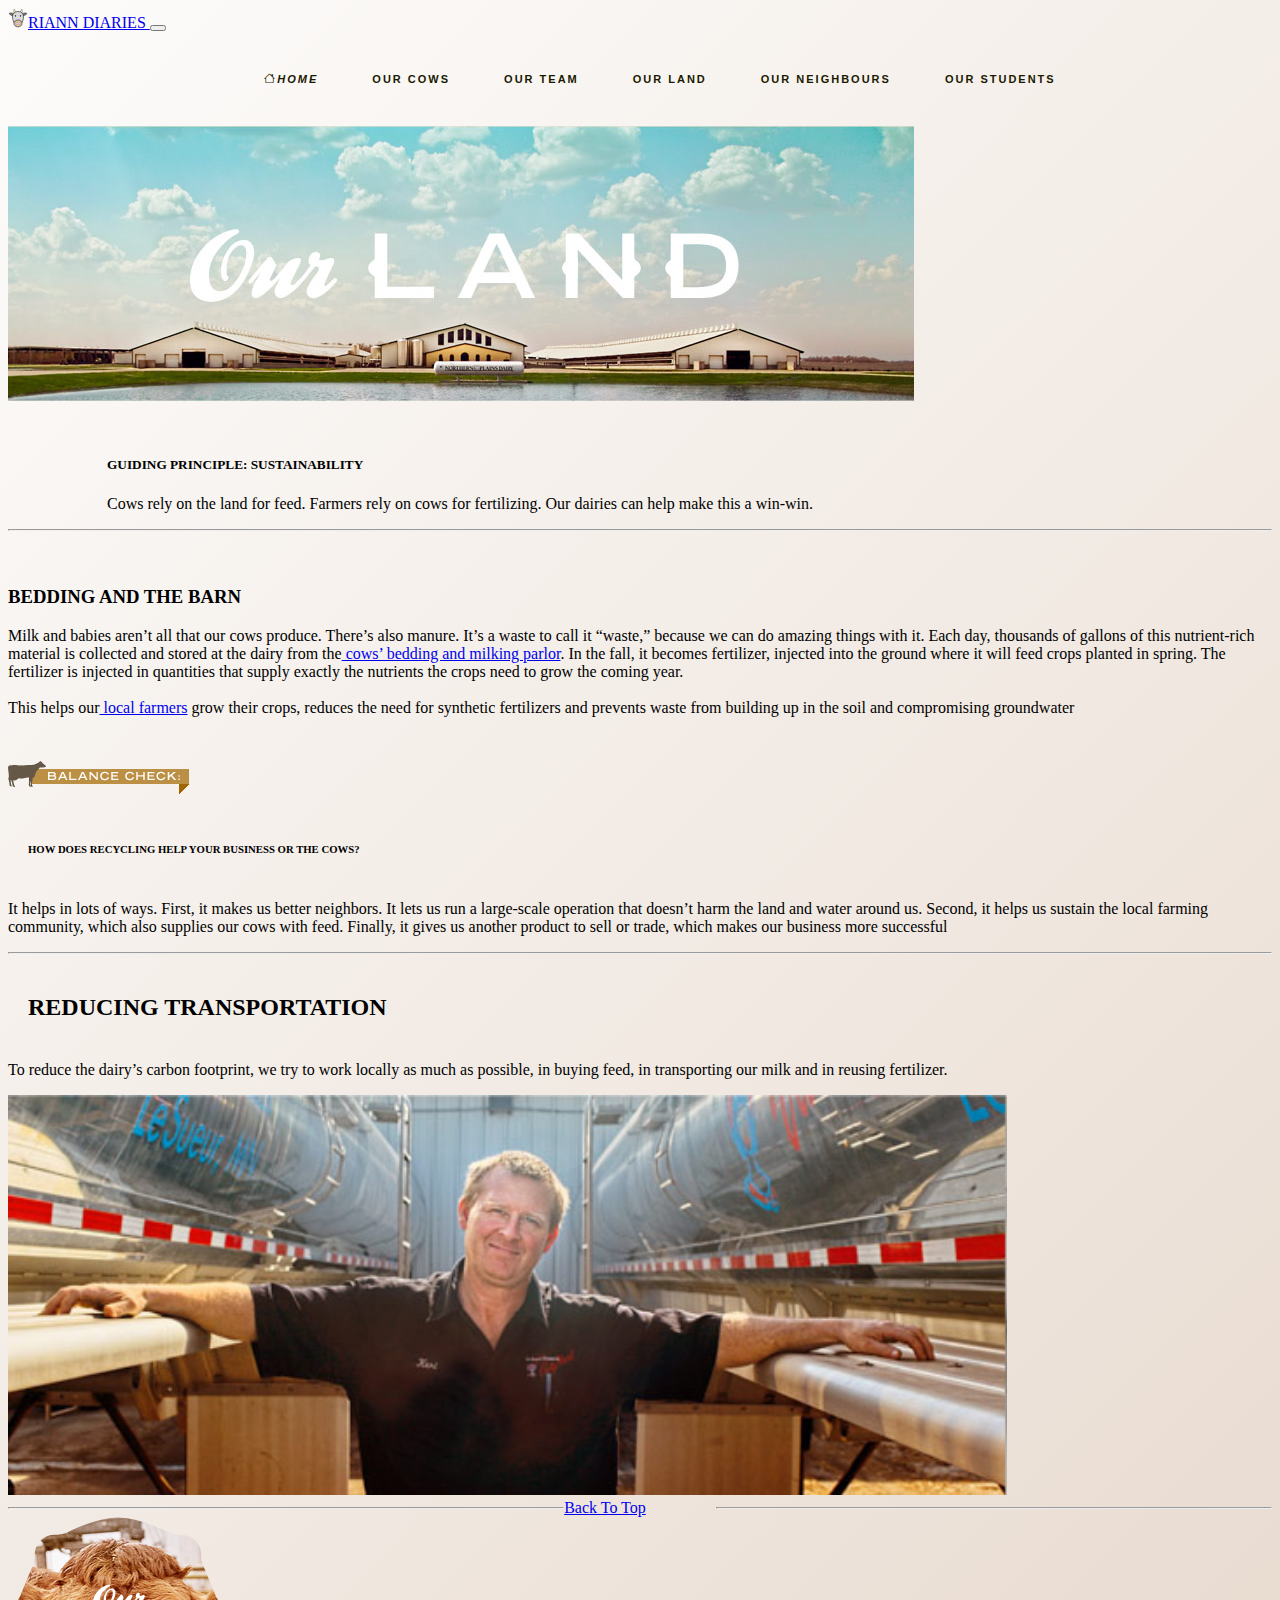
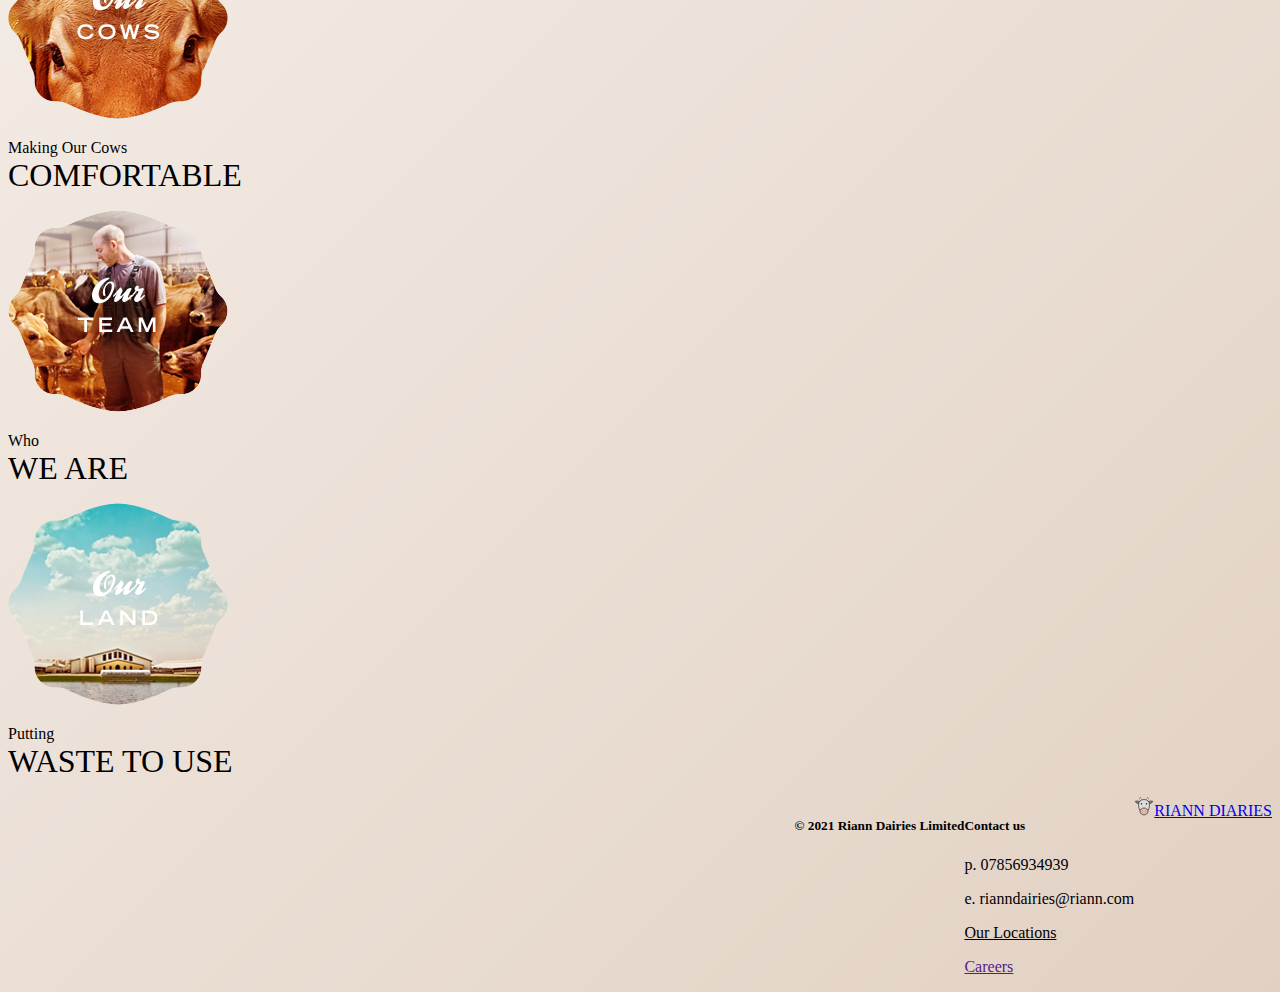
<file: ouland.html>
<!DOCTYPE html>
<html>
<html lang="en">
<head>
	<meta charset="utf-8">
	<meta http-equiv="X-UA-Compatible" content="IE=edge" >
	<meta name="viewport" content="width=device-width", intial-scale="1.0">
	<link href="https://cdn.jsdelivr.net/npm/bootstrap@5.0.2/dist/css/bootstrap.min.css" rel="stylesheet" integrity="sha384-EVSTQN3/azprG1Anm3QDgpJLIm9Nao0Yz1ztcQTwFspd3yD65VohhpuuCOmLASjC" crossorigin="anonymous">
	 <link rel="stylesheet" href="https://cdn.jsdelivr.net/npm/bootstrap-icons@1.3.0/font/bootstrap-icons.css">
    <link rel="stylesheet" type="text/css" href="style.css">
	<title>OURLAND-RIANN DAIRIES</title>
    <style type="text/css">
    #land img{
        border-width: 10px;
        box-shadow: black;
        border-bottom: thick;
    }
    #foot{
        background-color:   #4d4d4d;
    }
    #team11 p:hover{
     background-color: green;
    }
    </style>
</head>
<body>
	<!--navbar-->
     <!-- Welcome to navgavition tab-->
    <!--navbar-->
     <nav class="navbar navbar-expand-lg bg- navbar-dark py-3" id="nav11">
        <div class="container">
            <a href="index.html" class="navbar-brand px-2 text-dark"><img src="img/brand.png" alt="brand" srcset="" class="img-fluid ">RIANN DIARIES </a>
            <button class="navbar-toggler" type="button" data-bs-toggle="collapse" data-bs-target="#navbar">
                <span class="navbar-toggler-icon"></span>
            </button>
            <div class="collapse navbar-collapse" id="navbar">
                <ul class="navbar-nav ms-auto">
                    <li class="nav-item">
                        <a href="#home" class="nav-link"><i class="bi bi-house">Home</i></a>
                    </li>
                    <li class="nav-item">
                        <a href="ouranimals.html" class="nav-link" style="">OUR COWS</a>
                    </li>
                    <li class="nav-item">
                        <a href="ourteam.html" class="nav-link">OUR TEAM</a>
                    </li>
                    <li class="nav-item">
                        <a href="ourland.html" class="nav-link">OUR LAND</a>
                    </li>
                    <li class="nav-item">
                        <a href="ourneighbors.html" class="nav-link">OUR NEIGHBOURS</a>
                    </li>
                    <li class="nav-item">
                        <a href="ourstudents.html" class="nav-link">OUR STUDENTS</a>
                    </li>
   
   
   
                </ul>
            </div>
        </div>
    </nav>
    <body>
<!-- section image land-->
    <section class="container p-5 align-items-center">
        <div class="container p-5">
        <img src="img/ourlandmain.jpg" class="img-fluid " id="land" style="border-color: white;">
        <div class="text-center p-1000 justify-content-between " style="margin-left: 99px; padding-top: 30px;">
            <h5 class="text-success text-start  p-20">GUIDING PRINCIPLE: SUSTAINABILITY</h5>
            <p class="text-start " style="">Cows rely on the land for feed. Farmers rely on cows for fertilizing. Our dairies can help make this a win-win.</p>
        </div>
    </div>
    </section>
    <div class="container pt-0"><hr></div>
    <!--section beeding barn-->
     <section class="align-items-center justify-content-between">
            <div class="container">
                <div class="row">
                    <div class="col-sm-8" style="padding-top:28px;">
                        <h3 class="text-success py-20">BEDDING AND THE BARN</h3>
                        <p class="text-start">Milk and babies aren’t all that our cows produce. There’s also manure. It’s a waste to call it “waste,” because we can do amazing things with it. Each day, thousands of gallons of this nutrient-rich material is collected and stored at the dairy from the<a href="#" class="text-warning"> cows’ bedding and milking parlor</a>. In the fall, it becomes fertilizer, injected into the ground where it will feed crops planted in spring. The fertilizer is injected in quantities that supply exactly the nutrients the crops need to grow the coming year.<br><br>This helps our<a href="#" class="text-warning"> local farmers</a> grow their crops, reduces the need for synthetic fertilizers and prevents waste from building up in the soil and compromising groundwater</p>
                    </div>
                    <div class="col-sm-4 " style="padding-top:28px;">
                      
                        <div class="pb-0.9 pt-0.4 justify-space-between"><img src="img/checkbalance.png"></div>
                        <h6 class=" text-warning" style="border-spacing: 3rem; padding:20px;">HOW DOES RECYCLING HELP YOUR BUSINESS OR THE COWS?</h6>
                        <p class="text-start">It helps in lots of ways. First, it makes us better neighbors. It lets us run a large-scale operation that doesn’t harm the land and water around us. Second, it helps us sustain the local farming community, which also supplies our cows with feed. Finally, it gives us another product to sell or trade, which makes our business more successful</p>
                    </div>
                </div>
            </div>
        </section>
        <div class="container pt-0"><hr></div>
    <!--transportion-->
     <section class="align-items-center justify-content-between p-7">
            <div class="container">
                <div class="row">
                    <div class="col-md-4">
                         
                        <h2 class="text-start text-success" style="border-spacing: 3rem; padding:20px;">REDUCING TRANSPORTATION</h2>
                        <p class="text-start">To reduce the dairy’s carbon footprint, we try to work locally as much as possible, in buying feed, in transporting our milk and in reusing fertilizer.
                        </p>
                    </div>
                    <div class="col-md-8">
                      
                        
                      <img src="img/transportation.jpg" class="img-fluid" style="height:400px">
                    </div>
                </div>
            </div>
        </section>
         <div class="container " style="float:left; width: 44%;"><hr/></div>
<div class="container" style="float:right; width: 44%;"><hr/></div>
<a href="#" class="text-dark" id="home">Back To Top</a>
<!--section cards-->
<section id="team11">
    <div class="container p-5 images1" id="team">
        <div class="row">
            <div class="col-sm-4">
                <div class="" style="width: 18rem;">
  <img src="img/ourcows.png" class="card-img-top" alt="Our Cows">
  <div class="">
     <p class="card-text text-warning text-center" style="font-size:1rem;" id="team11">Making Our Cows<br><span style="font-size: 2rem;">COMFORTABLE</span></p>
    
  </div>
</div>
            </div>
              <div class="col-sm-4">
                <div class="" style="width: 18rem; opacity: 0.5rem;">
  <img src="img/OurTeam.png" class="card-img-top" alt="...">
  <div class="">
    <p class="card-text text-warning text-center" style="font-size:1rem;">Who <br><span style="font-size: 2rem;">WE ARE</span></p>
  </div>
</div>
            </div>
              <div class="col-sm-4">
                <div class="" style="width: 18rem;">
  <img src="img/ourland.png" class="card-img-top" alt="...">
  <div class="">
     <p class="card-text text-warning text-center" style="font-size:1rem;">Putting<br><span style="font-size: 2rem;">WASTE TO USE</span></p>
  </div>
</div>  </div>
        </div>

    </div>
</section>
<!--footer-->
<footer class=" text-lead p-5 " id="foot">
    <div class="row">
        <div class="col-sm-2 text-light " style="float: right;">
             <a href="#" class="footer-brand px-2 text-light"><img src="img/brand.png" alt="brand" srcset="" class="img-fluid">RIANN DIARIES </a>  
        </div>
        <div class="col-sm-4 text-light " style="float: right;">
            <h5>Contact us</h5><p>p. 07856934939</p>
            <p>e. rianndairies@riann.com</p>
            <p><u class="text-warning">Our Locations</u></p>
            <p><a href="" class="text-warning">Careers</a></p>
        </div>
        <div class="col-sm-6 text-light" style="float:right;">
            <h5 style="float:right;">&copy 2021 Riann Dairies Limited</h5>
        </div>
    </div>
</footer>


        <script src="https://cdn.jsdelivr.net/npm/bootstrap@5.0.2/dist/js/bootstrap.bundle.min.js" integrity="sha384-MrcW6ZMFYlzcLA8Nl+NtUVF0sA7MsXsP1UyJoMp4YLEuNSfAP+JcXn/tWtIaxVXM" crossorigin="anonymous"></script>
    </body>
    </head
</file>
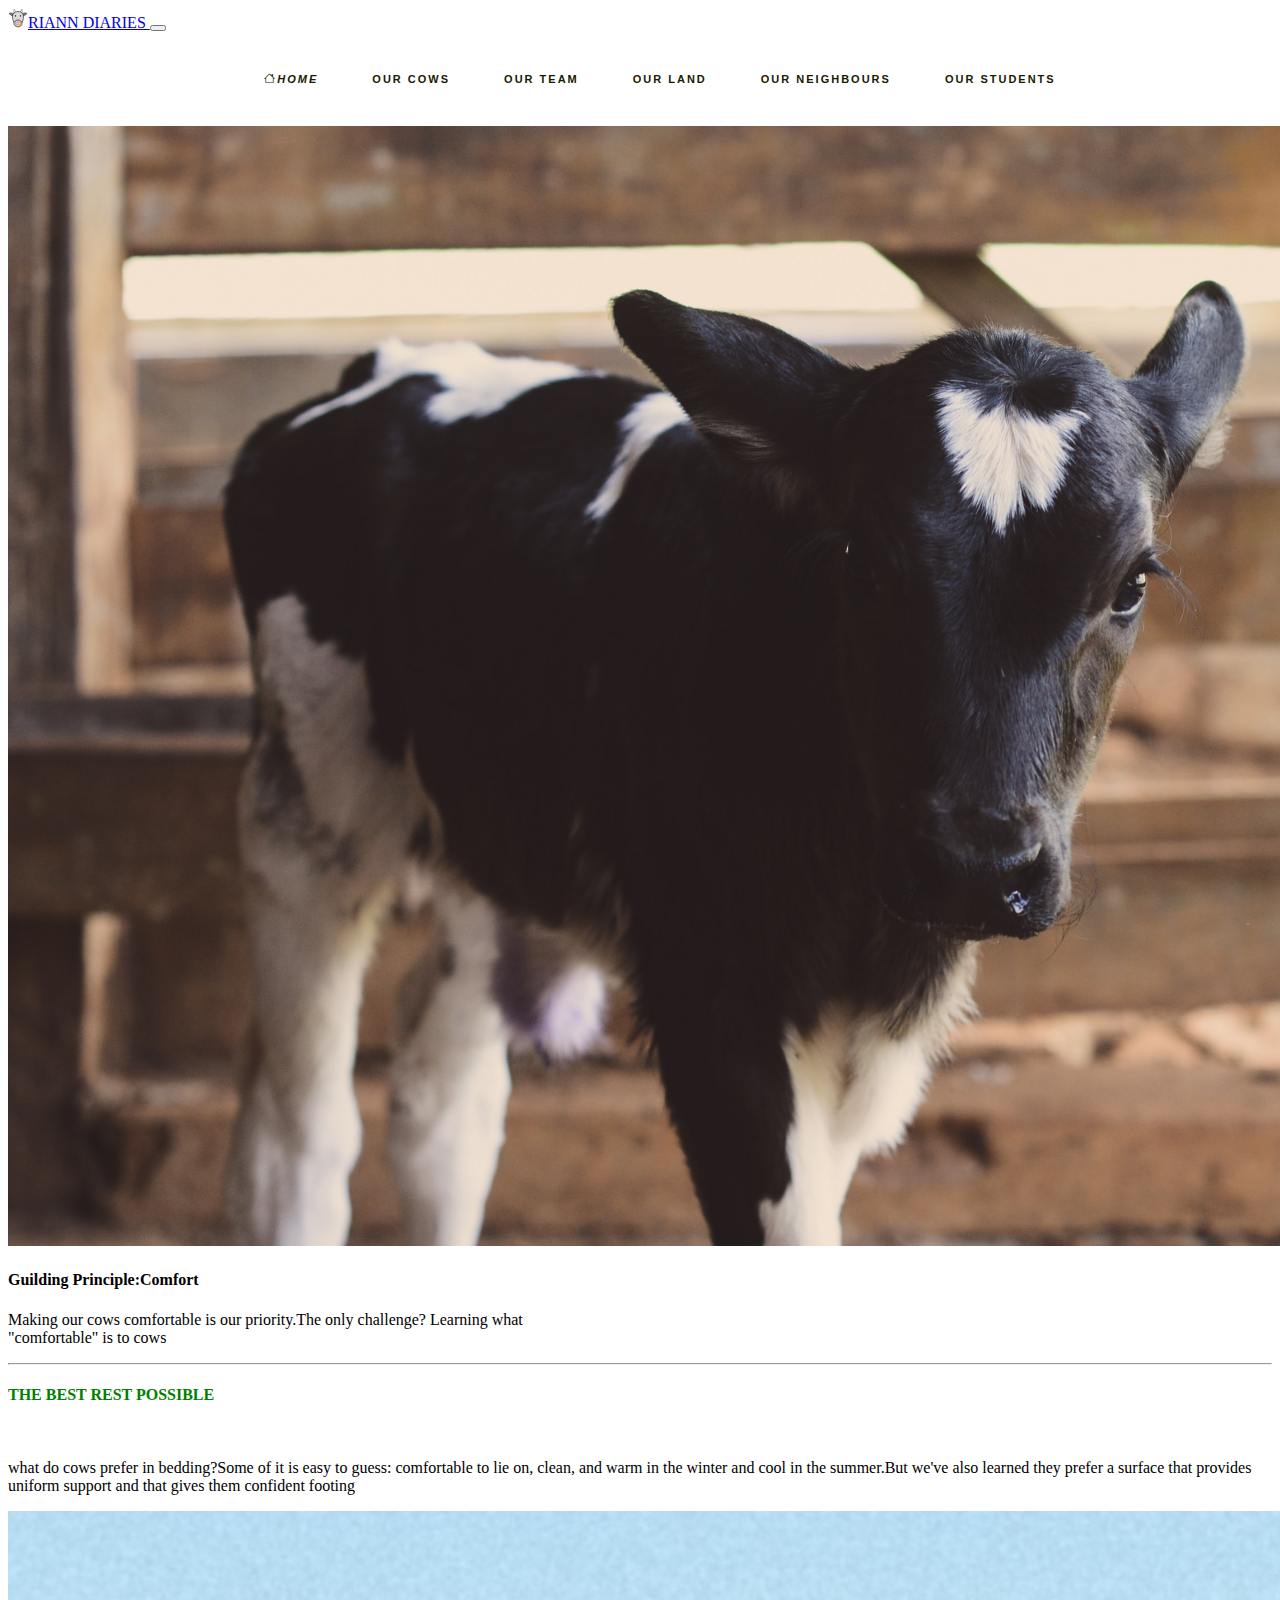
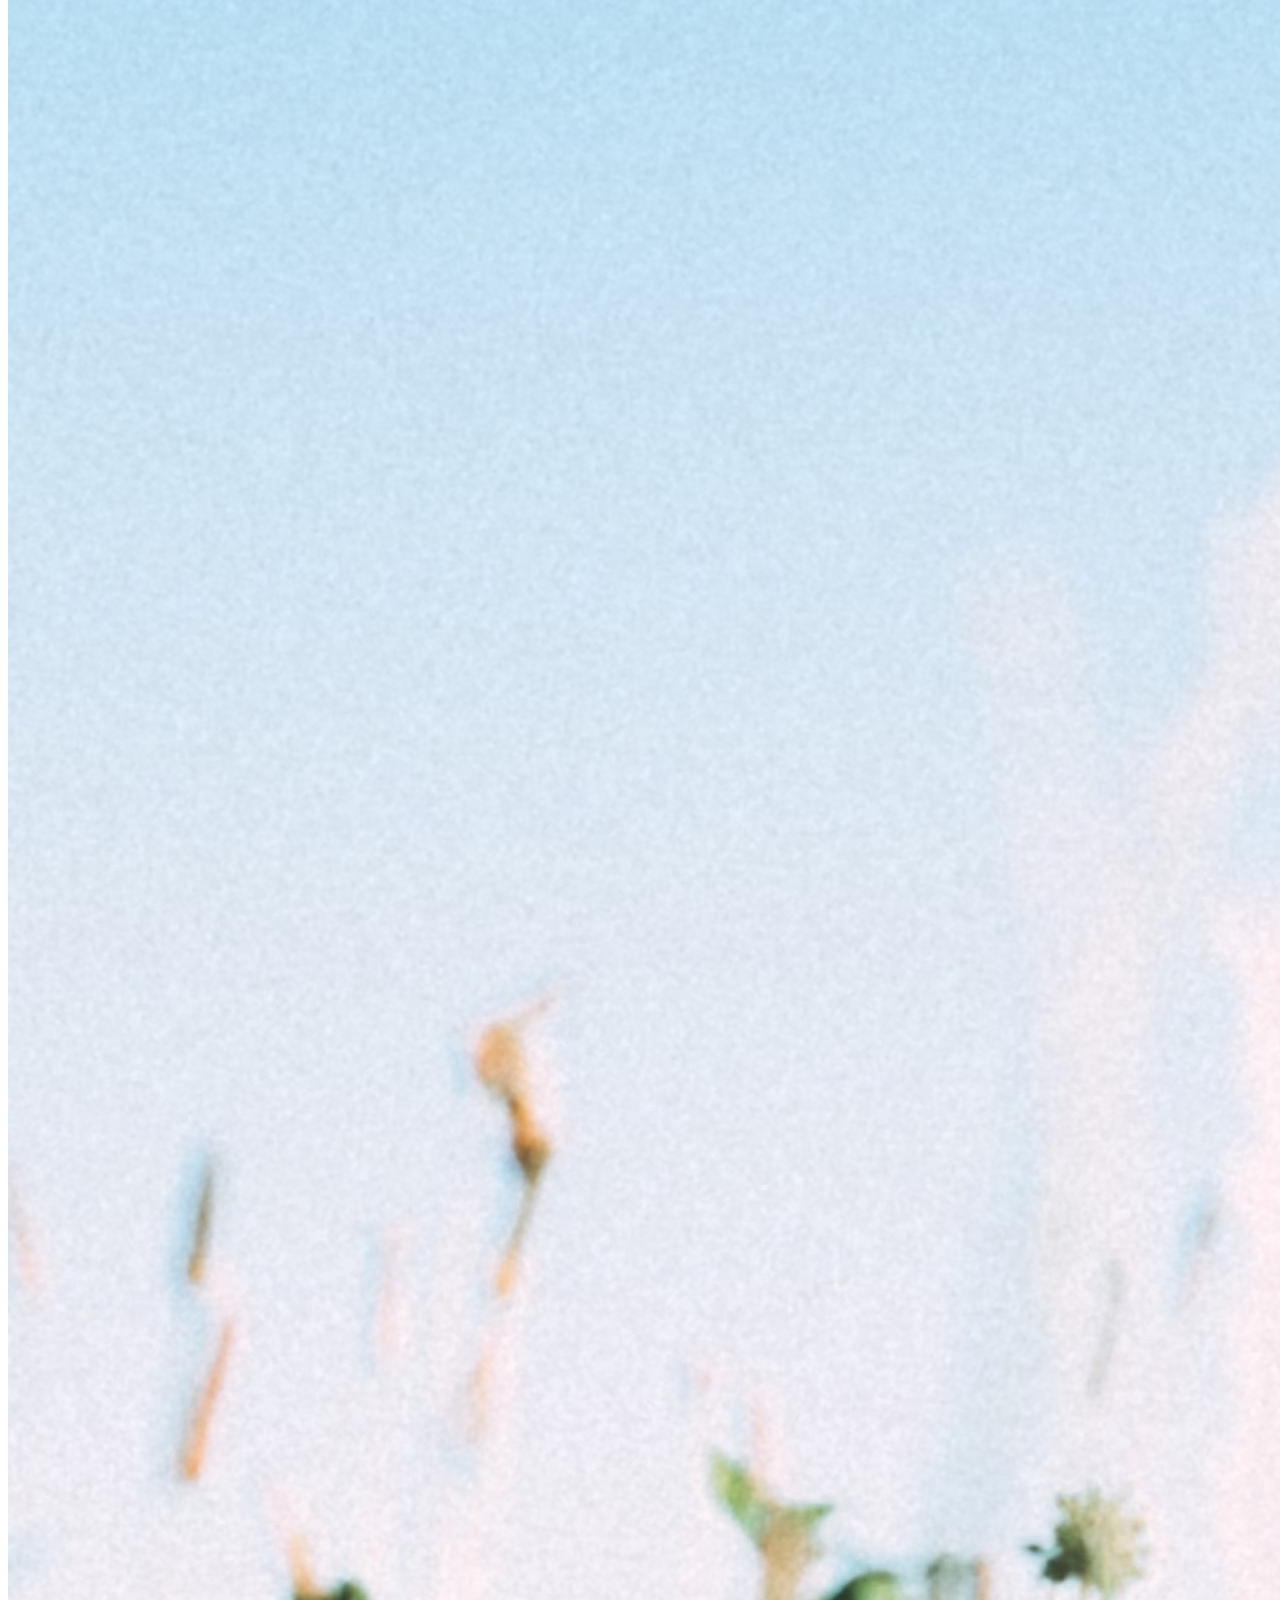
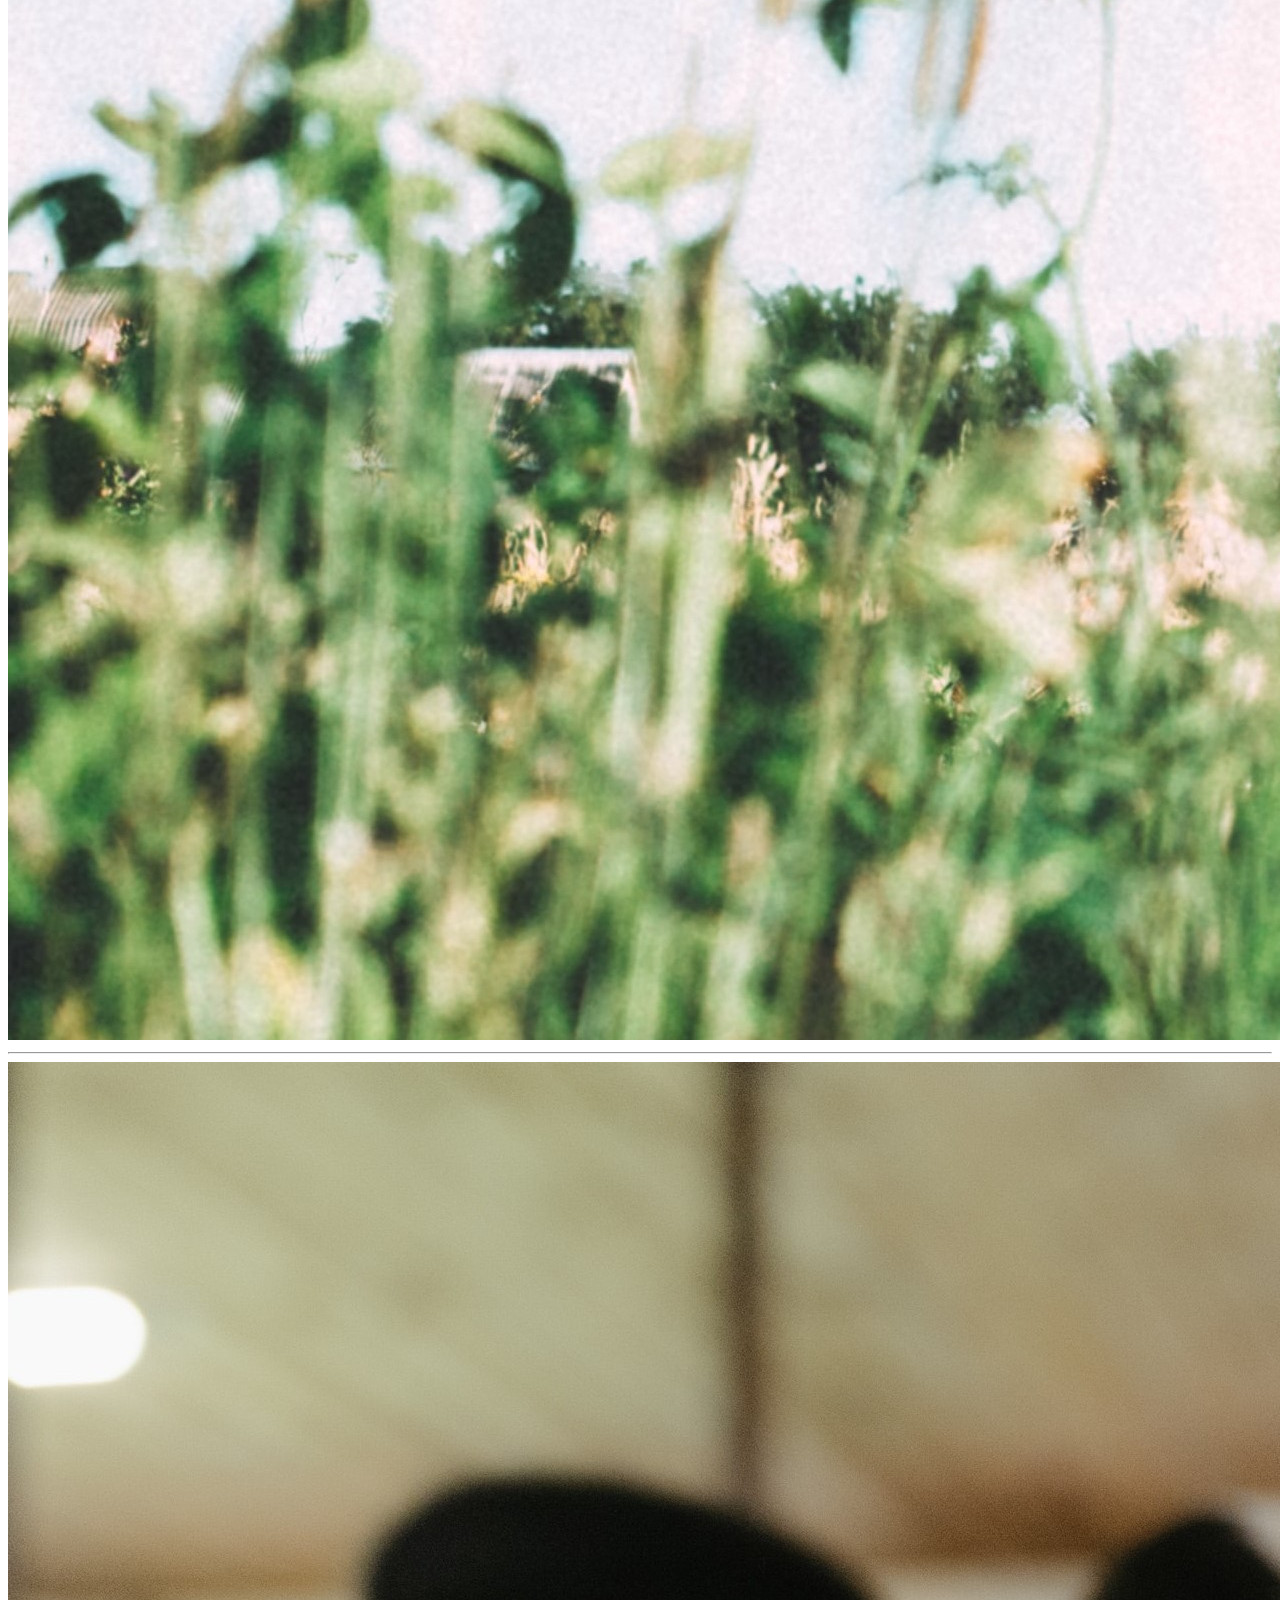
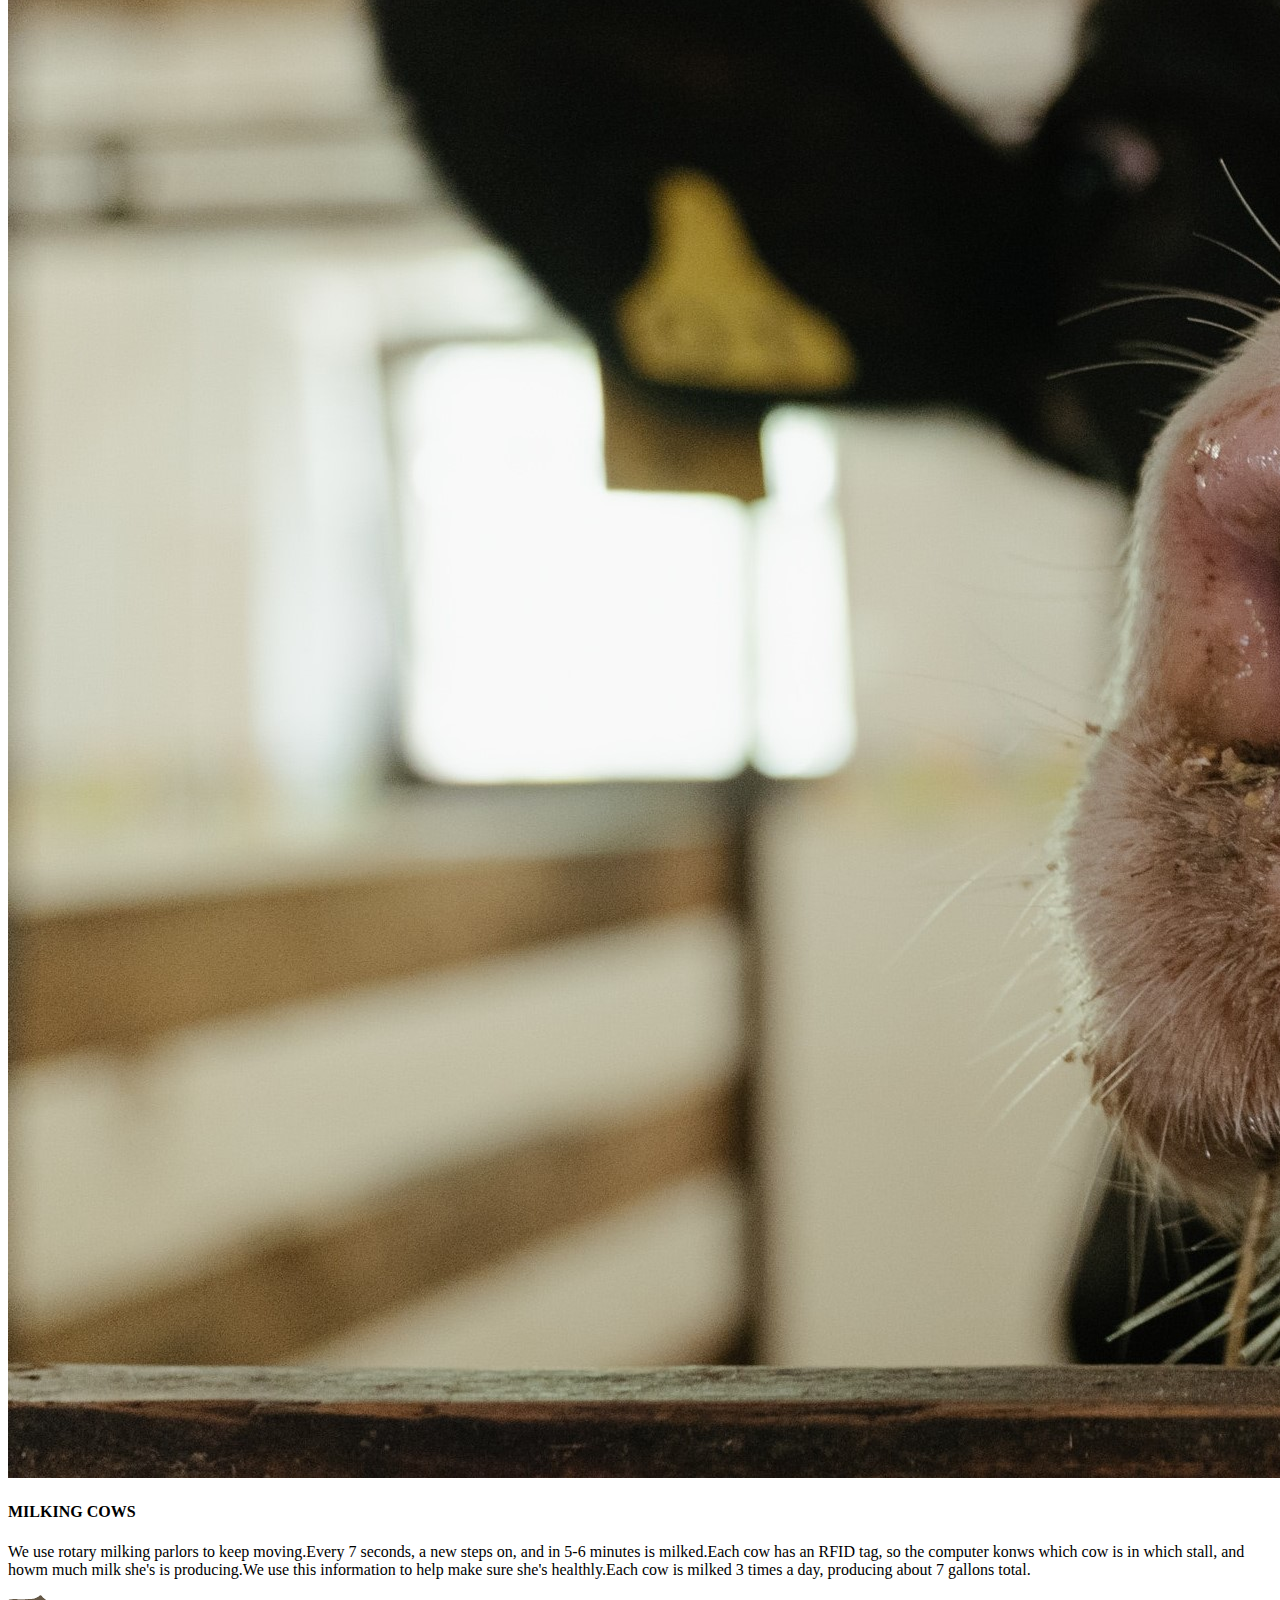
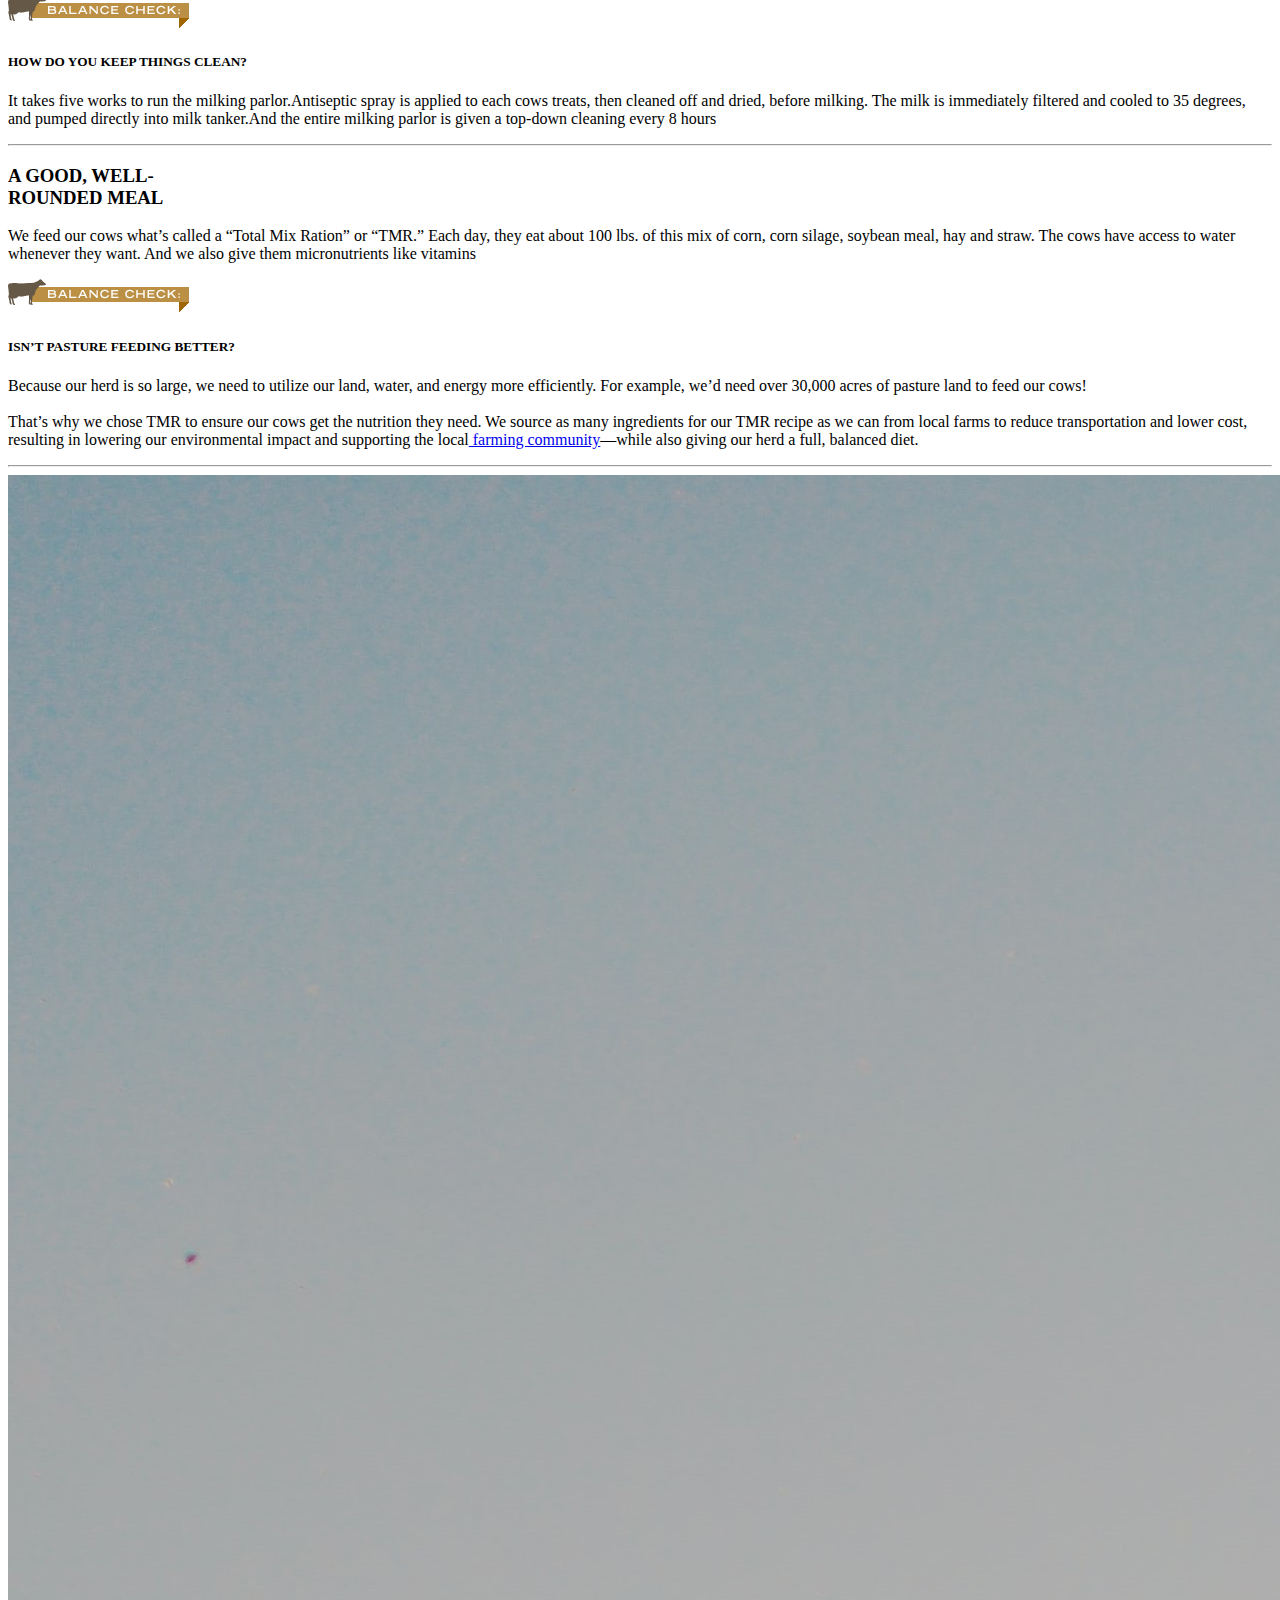
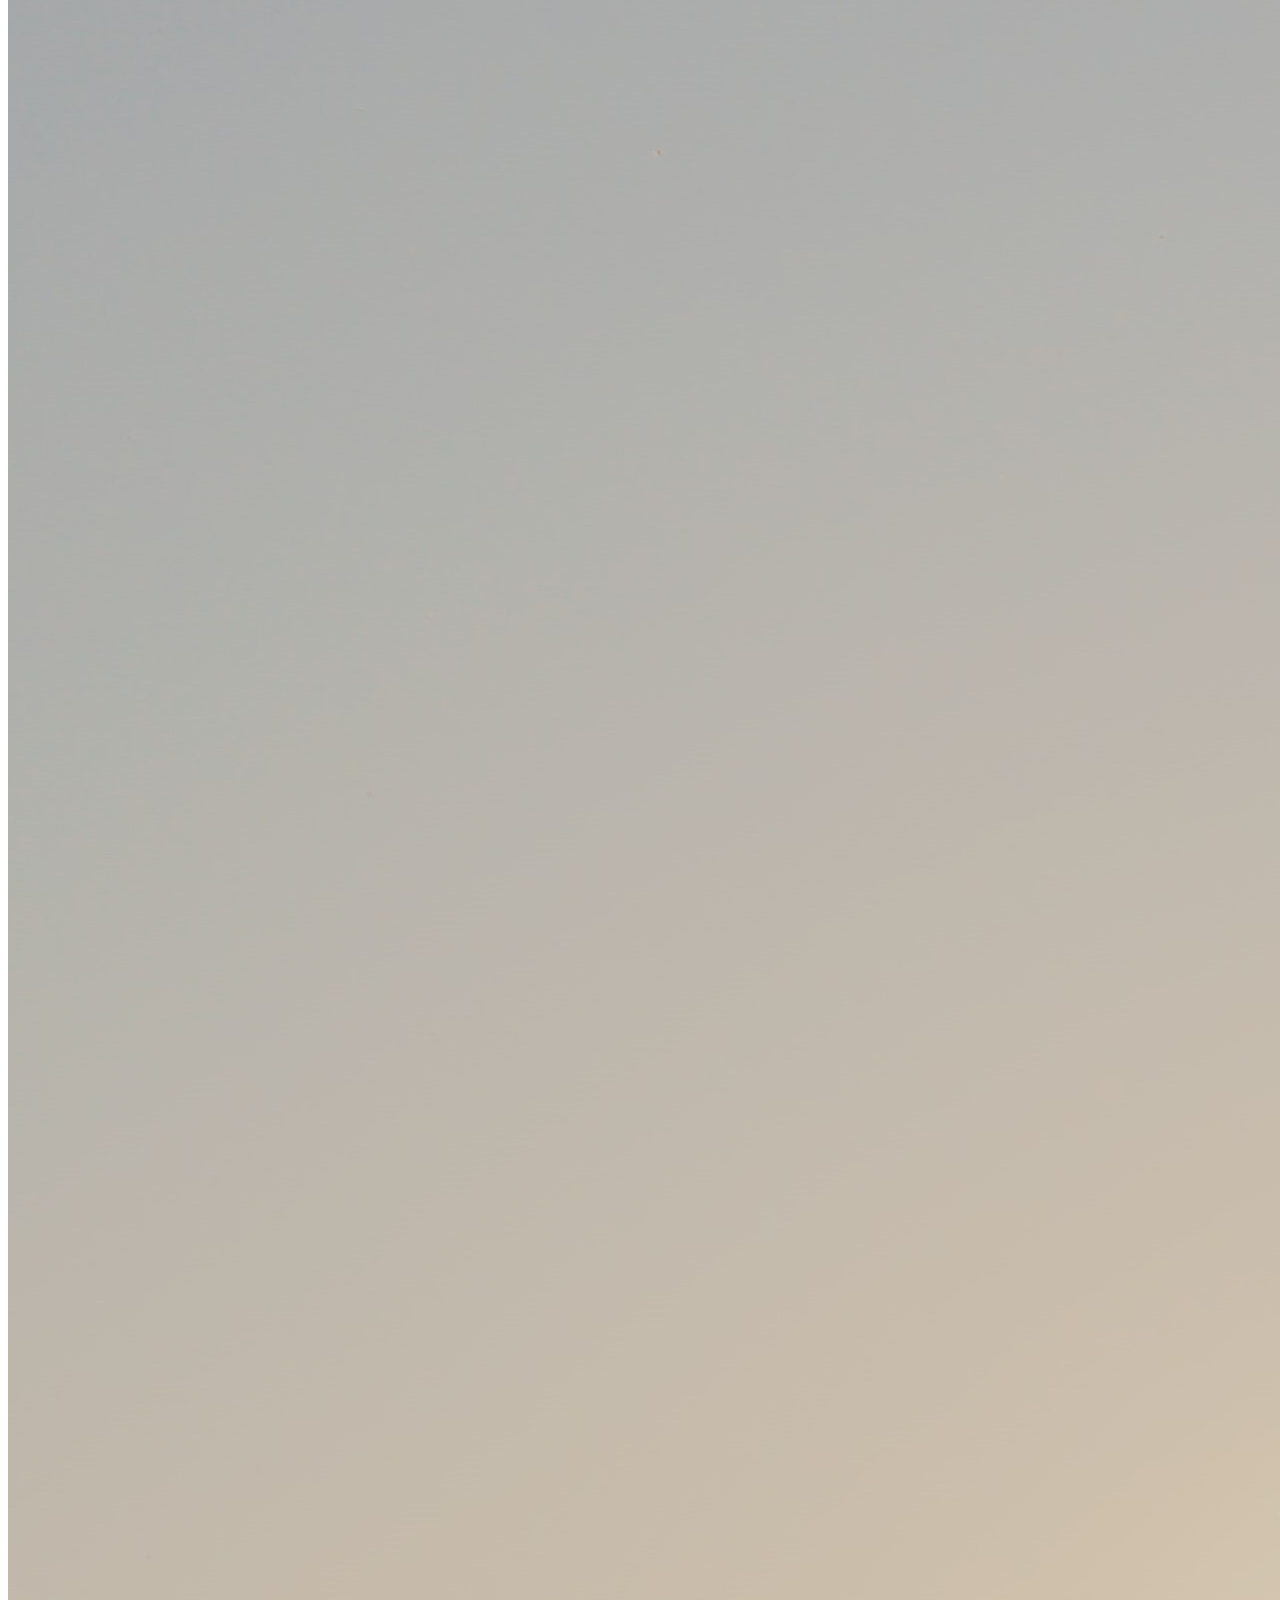
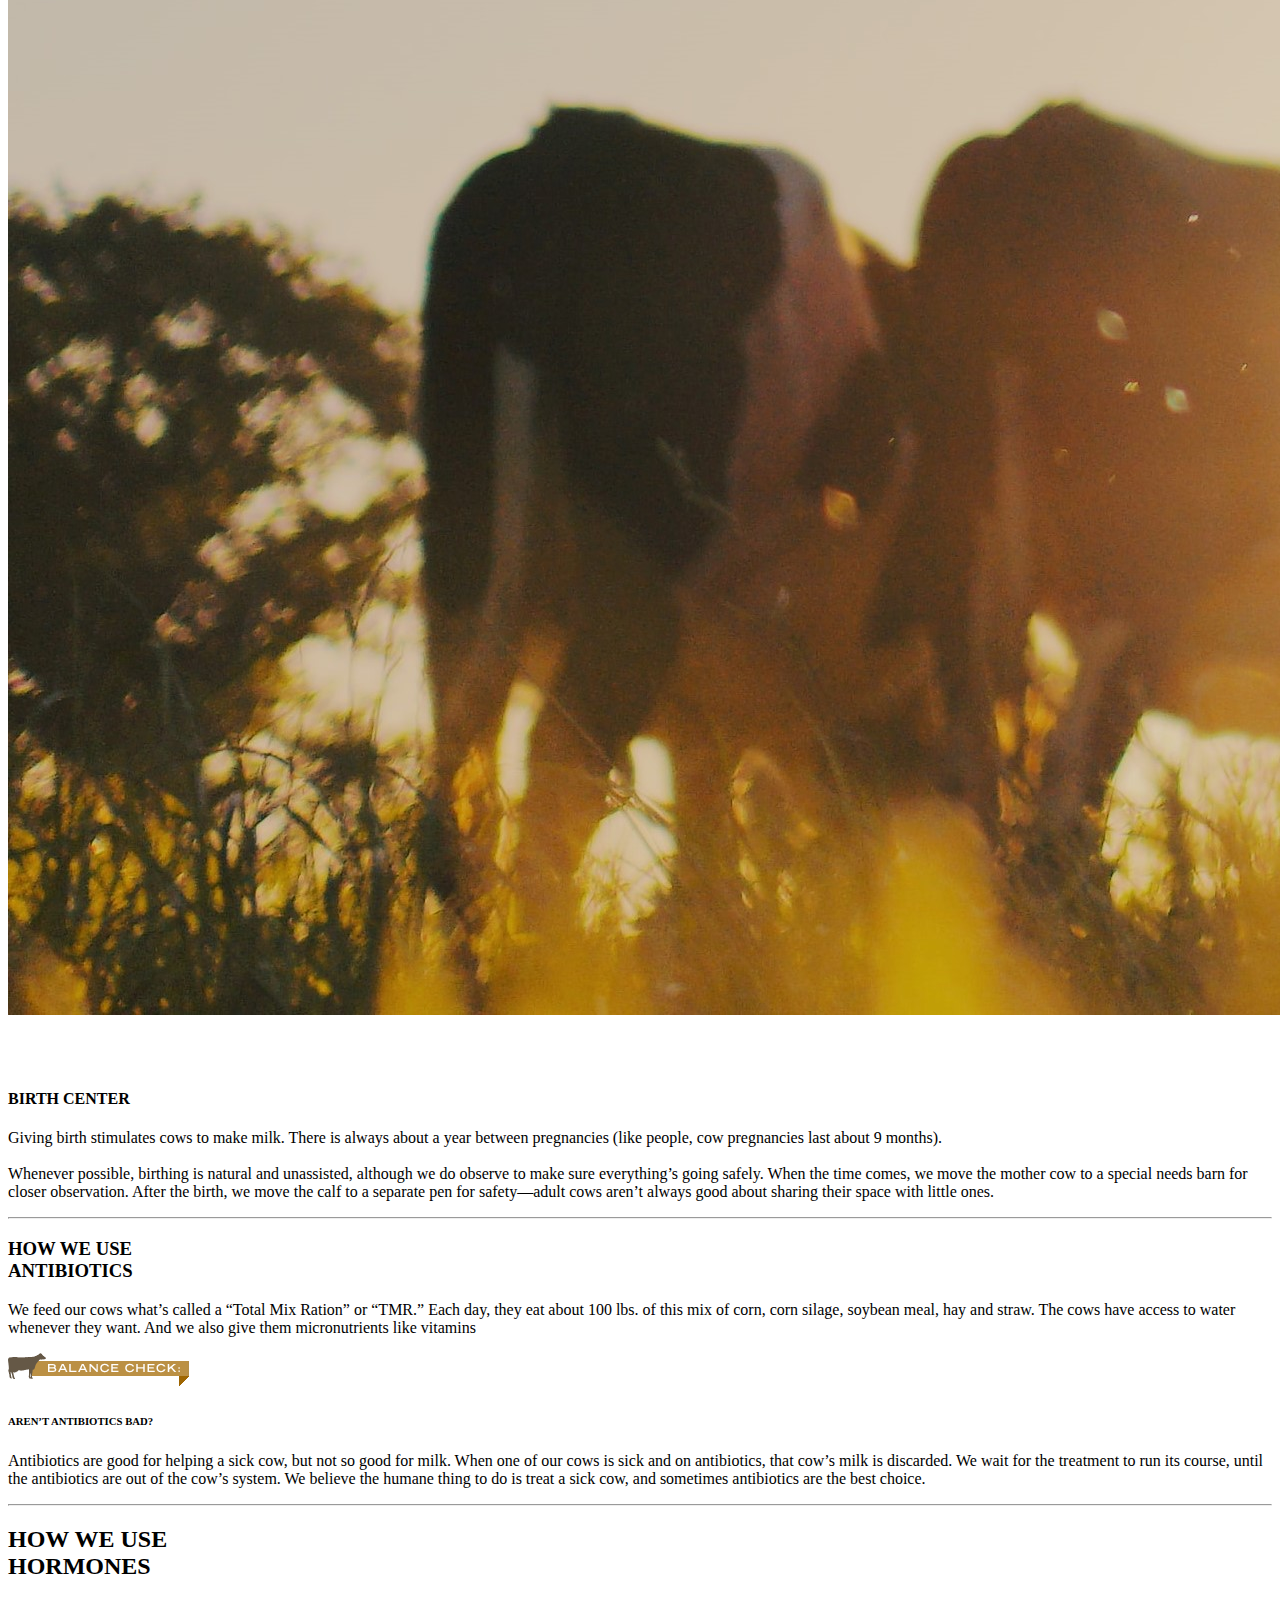
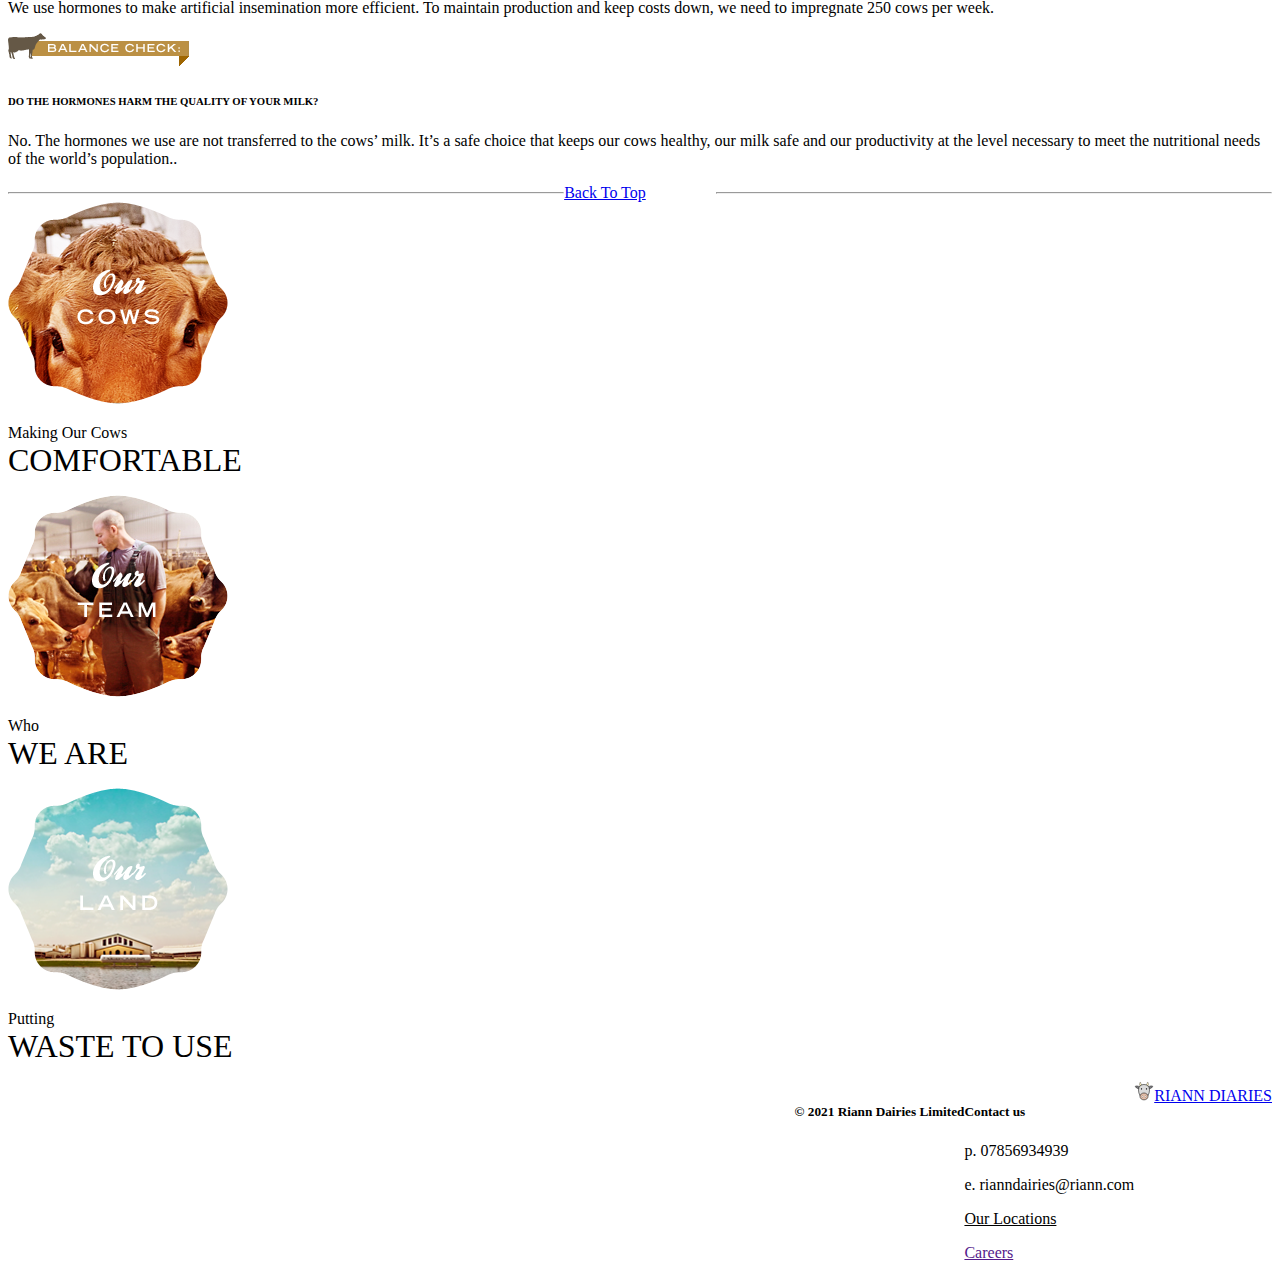
<file: ouranimals.html>
<!DOCTYPE html>
<html>
<html lang="en">
<head>
	<meta charset="utf-8">
	<meta http-equiv="X-UA-Compatible" content="IE=edge" >
	<meta name="viewport" content="width=device-width", intial-scale="1.0">
	<link href="https://cdn.jsdelivr.net/npm/bootstrap@5.0.2/dist/css/bootstrap.min.css" rel="stylesheet" integrity="sha384-EVSTQN3/azprG1Anm3QDgpJLIm9Nao0Yz1ztcQTwFspd3yD65VohhpuuCOmLASjC" crossorigin="anonymous">
	 <link rel="stylesheet" href="https://cdn.jsdelivr.net/npm/bootstrap-icons@1.3.0/font/bootstrap-icons.css">
    <link rel="stylesheet" type="text/css" href="animals.css">
	<title>OURANIMALS-RIANN DAIRIES</title>
</head>
<body>
	<!--navbar-->
     <!-- Welcome to navgavition tab-->
    <!--navbar-->
     <nav class="navbar navbar-expand-lg bg navbar-dark py-3 " id="nav11">
        <div class="container">
            <a href="index.html" class="navbar-brand px-2 text-dark"><img src="img/brand.png" alt="brand" srcset="" class="img-fluid">RIANN DIARIES </a>
            <button class="navbar-toggler" type="button" data-bs-toggle="collapse" data-bs-target="#navbar">
                <span class="navbar-toggler-icon"></span>
            </button>
            <div class="collapse navbar-collapse" id="navbar">
                <ul class="navbar-nav ms-auto">
                    <li class="nav-item">
                        <a href="index.html" class="nav-link"><i class="bi bi-house">Home</i></a>
                    </li>
                    <li class="nav-item">
                        <a href="ouranimals.htm" class="nav-link" style="a">OUR COWS</a>
                    </li>
                    <li class="nav-item">
                        <a href="ourteam.html" class="nav-link">OUR TEAM</a>
                    </li>
                    <li class="nav-item">
                        <a href="ourland.html" class="nav-link">OUR LAND</a>
                    </li>
                    <li class="nav-item">
                        <a href="ourneighbors.html" class="nav-link">OUR NEIGHBOURS</a>
                    </li>
                    <li class="nav-item">
                        <a href="ourstudents.html" class="nav-link">OUR STUDENTS</a>
                    </li>
   
   
   
                </ul>
            </div>
        </div>
    </nav>
    <!-- section image cow-->
    <section class="container p-2 align-items-center">
        <div class="container">
        <img src="img/an2.jpg" class="img-fluid" style="height:70rem;">
        <div class="text-center p-0 ">
            <h4 class="text-success text-start text-center">Guilding Principle:Comfort</h4>
            <p class="text-start text-center " style="">Making our cows comfortable is our priority.The only challenge? Learning what<br> "comfortable" is to cows</p>
        </div>
    </div>
    </section>
    <div class="container pt-10"><hr></div>
    <!--section best rest possible-->
    <section class="p-2 align-items-center justify-content-between">
        <div class="container">
            <div class="row text-center  align-items-center">
                <div class="col-md-6 pt-10">
                    <h4 class="text-center" style="color:green;">THE BEST REST POSSIBLE</h4><br>
                    <p class="text-start">what do cows prefer in bedding?Some of it is easy to guess: comfortable to lie on, clean, and warm in the winter and cool in the summer.But we've also learned they prefer a surface that provides uniform support and that gives them confident footing</p>
                </div>
                <div class="col-md-6">
                    <img src="img/an5.jpg" alt="rest" class="img-fluid">
                </div>
                
            </div>
        </div>
        
    </section>
        <div class="container pt-0"><hr></div>
        <!--section milking-->
        <section class="align-items-center justify-content-between">
            <div class="container">
                <div class="row">
                    <div class="col-sm-6">
                        <img src="img/c4.jpg" alt="milking" class="img-fluid">
                    </div>
                    <div class="col-sm-6">
                        <h4 class="text-success">MILKING COWS</h4>
                        <p class="text-start"> We use rotary milking parlors to keep moving.Every 7 seconds, a new steps
                        on, and in 5-6 minutes is milked.Each cow has an RFID tag, so the computer konws which cow is in which stall, and howm much milk she's is producing.We use this information to help make sure she's healthly.Each cow is milked 3 times a day, producing about 7 gallons total.</p>
                        <div class="pb-0.9 pt-0.4"><img src="img/checkbalance.png"></div>
                        <h5 class=" text-warning" style="white-space: 2rem;">HOW DO YOU KEEP THINGS CLEAN?</h5>
                        <p class="text-start">It takes <span class="text-warning" style="text-decoration-style: underline;">five works </span> to run the milking parlor.Antiseptic spray is applied to each cows treats, then cleaned off and dried, before milking. The milk is immediately filtered and cooled to 35 degrees, and pumped directly into milk tanker.And the entire milking parlor is given a top-down cleaning every 8 hours</p>
                    </div>
                </div>
            </div>
        </section>
              <div class="container pt-0"><hr></div>
        <!--section meal-->
        <section class="align-items-center justify-content-between">
            <div class="container">
                <div class="row">
                    <div class="col-sm-5">
                        <h3 class="text-success py-20">A GOOD, WELL-<br>ROUNDED MEAL</h3>
                        <p class="text-start">We feed our cows what’s called a “Total Mix Ration” or “TMR.” Each day, they eat about 100 lbs. of this mix of corn, corn silage, soybean meal, hay and straw. The cows have access to water whenever they want. And we also give them micronutrients like vitamins</p>
                    </div>
                    <div class="col-sm-7">
                      
                        <div class="pb-0.9 pt-0.4 justify-space-between"><img src="img/checkbalance.png"></div>
                        <h5 class=" text-warning" style="">ISN’T PASTURE FEEDING BETTER?</h5>
                        <p class="text-start">Because our herd is so large, we need to utilize our land, water, and energy more efficiently. For example, we’d need over 30,000 acres of pasture land to feed our cows!<br><br>

                      That’s why we chose TMR to ensure our cows get the nutrition they need. We source as many ingredients for our TMR recipe as we can from local farms to reduce transportation and lower cost, resulting in lowering our environmental impact and supporting the local<a href="#" class="text-warning"> farming community</a>—while also giving our herd a full, balanced diet.</p>
                    </div>
                </div>
            </div>
        </section>
           <div class="container pt-0"><hr></div>
        <!--section milking-->
        <section class="align-items-center justify-content-between">
            <div class="container">
                <div class="row">
                    <div class="col-sm-6">
                        <img src="img/an6.jpg" alt="milking" class="img-fluid" style="">
                    </div>
                    <div class="col-sm-6 pt-10" style="padding-top: 50px;">
                        <h4 class="text-success pt-10">BIRTH CENTER</h4>
                        <p class="text-start"> Giving birth stimulates cows to make milk. There is always about a year between pregnancies (like people, cow pregnancies last about 9 months).<br><br>

                      Whenever possible, birthing is natural and unassisted, although we do observe to make sure everything’s going safely. When the time comes, we move the mother cow to a special needs barn for closer observation. After the birth, we move the calf to a separate pen for safety—adult cows aren’t always good about sharing their space with little ones.</p>
                       
                  
                    </div>
                </div>
            </div>
        </section>
          <div class="container pt-0"><hr></div>
            <!--section antibotics-->
        <section class="align-items-center justify-content-between">
            <div class="container">
                <div class="row">
                    <div class="col-sm-5">
                        <h3 class="text-success py-20">HOW WE USE<br>ANTIBIOTICS</h3>
                        <p class="text-start">We feed our cows what’s called a “Total Mix Ration” or “TMR.” Each day, they eat about 100 lbs. of this mix of corn, corn silage, soybean meal, hay and straw. The cows have access to water whenever they want. And we also give them micronutrients like vitamins</p>
                    </div>
                    <div class="col-sm-7">
                      
                        <div class="pb-0.9 pt-0.4 justify-space-between"><img src="img/checkbalance.png"></div>
                        <h6 class=" text-warning" style="border-spacing: 3rem;">AREN’T ANTIBIOTICS BAD?</h6>
                        <p class="text-start">Antibiotics are good for helping a sick cow, but not so good for milk. When one of our cows is sick and on antibiotics, that cow’s milk is discarded. We wait for the treatment to run its course, until the antibiotics are out of the cow’s system. We believe the humane thing to do is treat a sick cow, and sometimes antibiotics are the best choice.</p>
                    </div>
                </div>
            </div>
        </section>
             <div class="container pt-0"><hr></div>
            <!--section antibotics-->
        <section class="p-3 align-items-center justify-content-between">
            <div class="container">
                <div class="row">
                    <div class="col-sm-5">
                        <h2 class="text-success py-20">HOW WE USE<br> HORMONES</h2>
                        <p class="text-start">We use hormones to make artificial insemination more efficient. To maintain production and keep costs down, we need to impregnate 250 cows per week.</p>
                    </div>
                    <div class="col-sm-7">
                      
                        <div class="pb-0.9 pt-0.4 justify-space-between"><img src="img/checkbalance.png"></div>
                        <h6 class=" text-warning" style="border-spacing: 3rem;">DO THE HORMONES HARM THE QUALITY OF YOUR MILK?</h6>
                        <p class="text-start">No. The hormones we use are not transferred to the cows’ milk. It’s a safe choice that keeps our cows healthy, our milk safe and our productivity at the level necessary to meet the nutritional needs of the world’s population..</p>
                    </div>
                </div>
            </div>
        </section>
        <div class="container " style="float:left; width: 44%;"><hr/></div>
<div class="container" style="float:right; width: 44%;"><hr/></div>
<a href="#" style="text-decoration-style:none;" id="home">Back To Top</a>
<!--section cards-->
<section id="team11">
    <div class="container p-5 images1" id="team">
        <div class="row">
            <div class="col-sm-4">
                <div class="" style="width: 18rem;">
  <img src="img/ourcows.png" class="card-img-top" alt="Our Cows">
  <div class="">
     <p class="card-text text-warning text-center" style="font-size:1rem;">Making Our Cows<br><span style="font-size: 2rem;">COMFORTABLE</span></p>
    
  </div>
</div>
            </div>
              <div class="col-sm-4">
                <div class="" style="width: 18rem; opacity: 0.5rem;">
  <img src="img/OurTeam.png" class="card-img-top" alt="...">
  <div class="">
    <p class="card-text text-warning text-center" style="font-size:1rem;">Who <br><span style="font-size: 2rem;">WE ARE</span></p>
  </div>
</div>
            </div>
              <div class="col-sm-4">
                <div class="" style="width: 18rem;">
  <img src="img/ourland.png" class="card-img-top" alt="...">
  <div class="">
     <p class="card-text text-warning text-center" style="font-size:1rem;">Putting<br><span style="font-size: 2rem;">WASTE TO USE</span></p>
  </div>
</div>
       
            </div>
        </div>

    </div>
</section>
<!--footer-->
<footer class=" text-lead p-5 bg-dark">
    <div class="row">
        <div class="col-sm-2 text-light " style="float: right;">
             <a href="#" class="footer-brand px-2 text-light"><img src="img/brand.png" alt="brand" srcset="" class="img-fluid">RIANN DIARIES </a>  
        </div>
        <div class="col-sm-4 text-light " style="float: right;">
            <h5>Contact us</h5>
            <p>p. 07856934939</p>
            <p>e. rianndairies@riann.com</p>
            <p><u class="text-warning">Our Locations</u></p>
            <p><a href="" class="text-warning">Careers</a></p>
        </div>
        <div class="col-sm-6 text-light">
            <h5 style="float: right;">&copy 2021 Riann Dairies Limited</h5>
        </div>
    </div>
</footer>

    <script src="https://cdn.jsdelivr.net/npm/bootstrap@5.0.2/dist/js/bootstrap.bundle.min.js" integrity="sha384-MrcW6ZMFYlzcLA8Nl+NtUVF0sA7MsXsP1UyJoMp4YLEuNSfAP+JcXn/tWtIaxVXM" crossorigin="anonymous"></script>



</body>
</html>
</file>
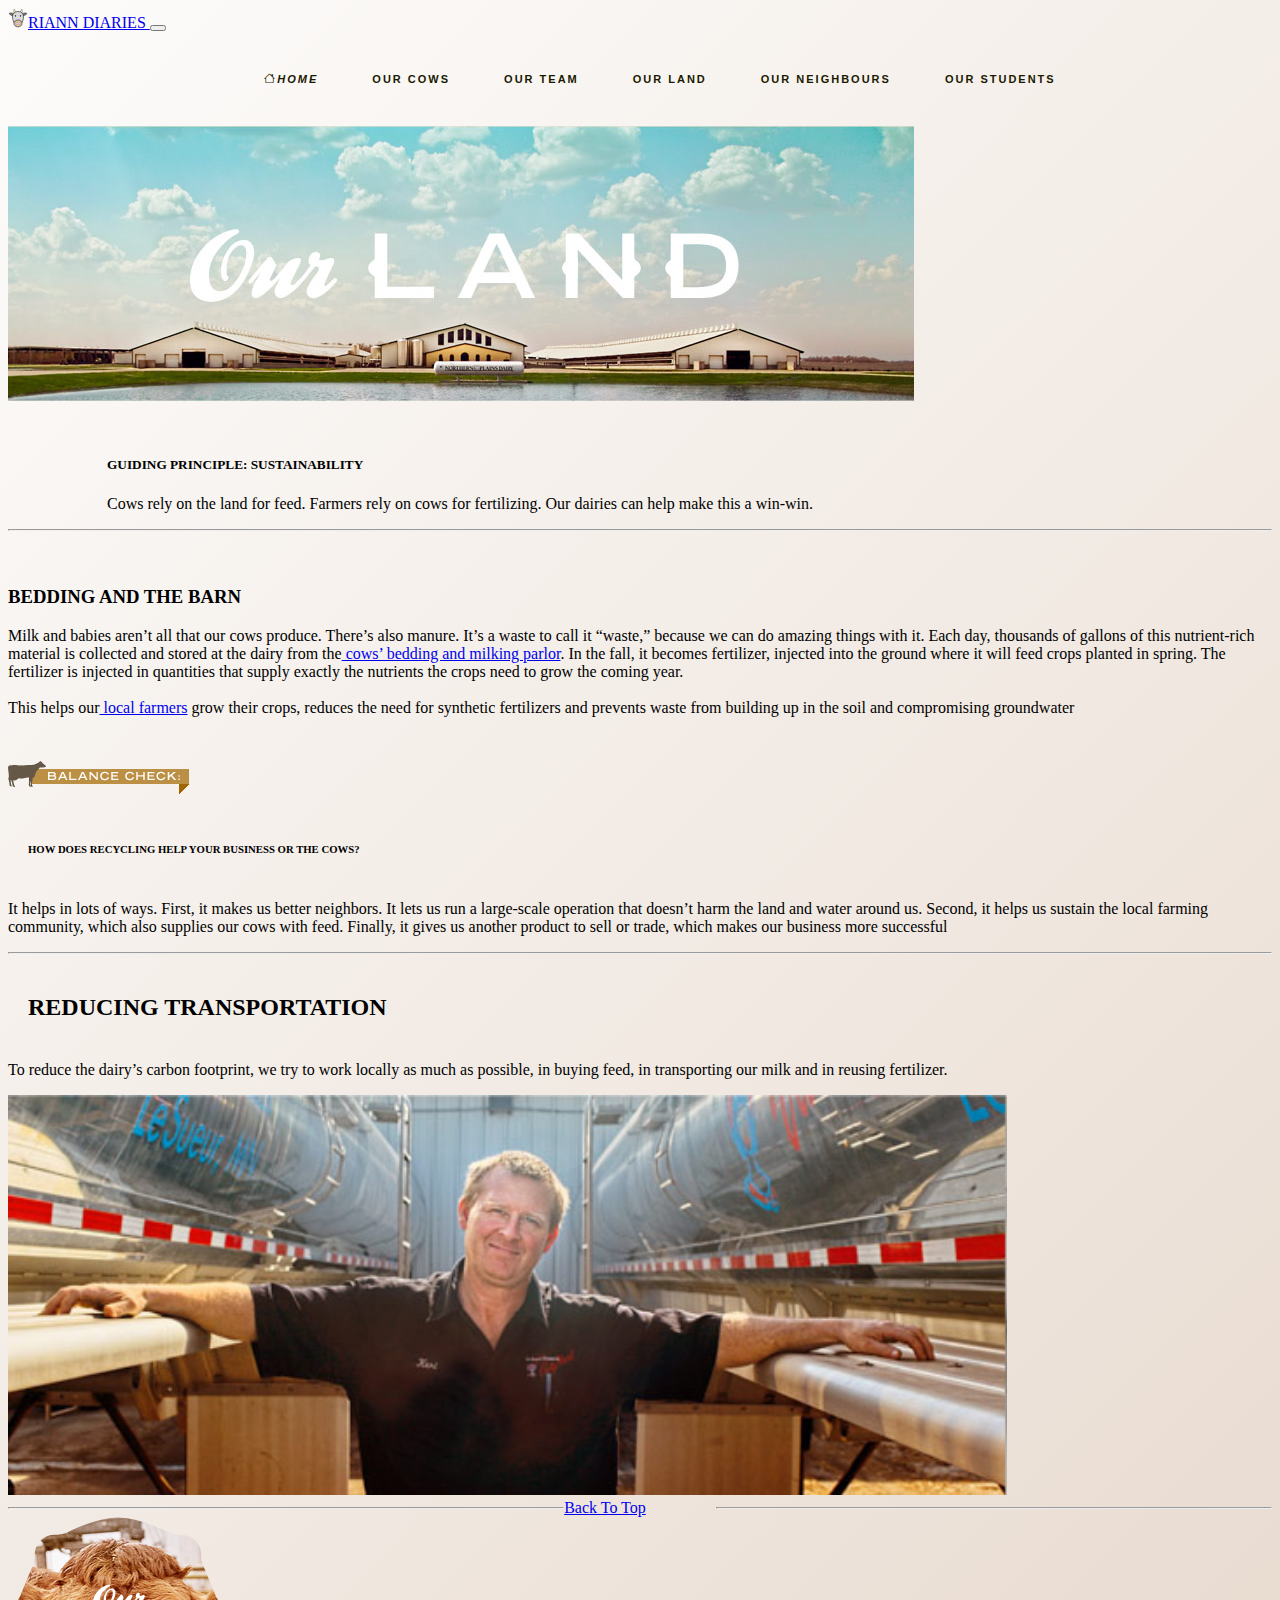
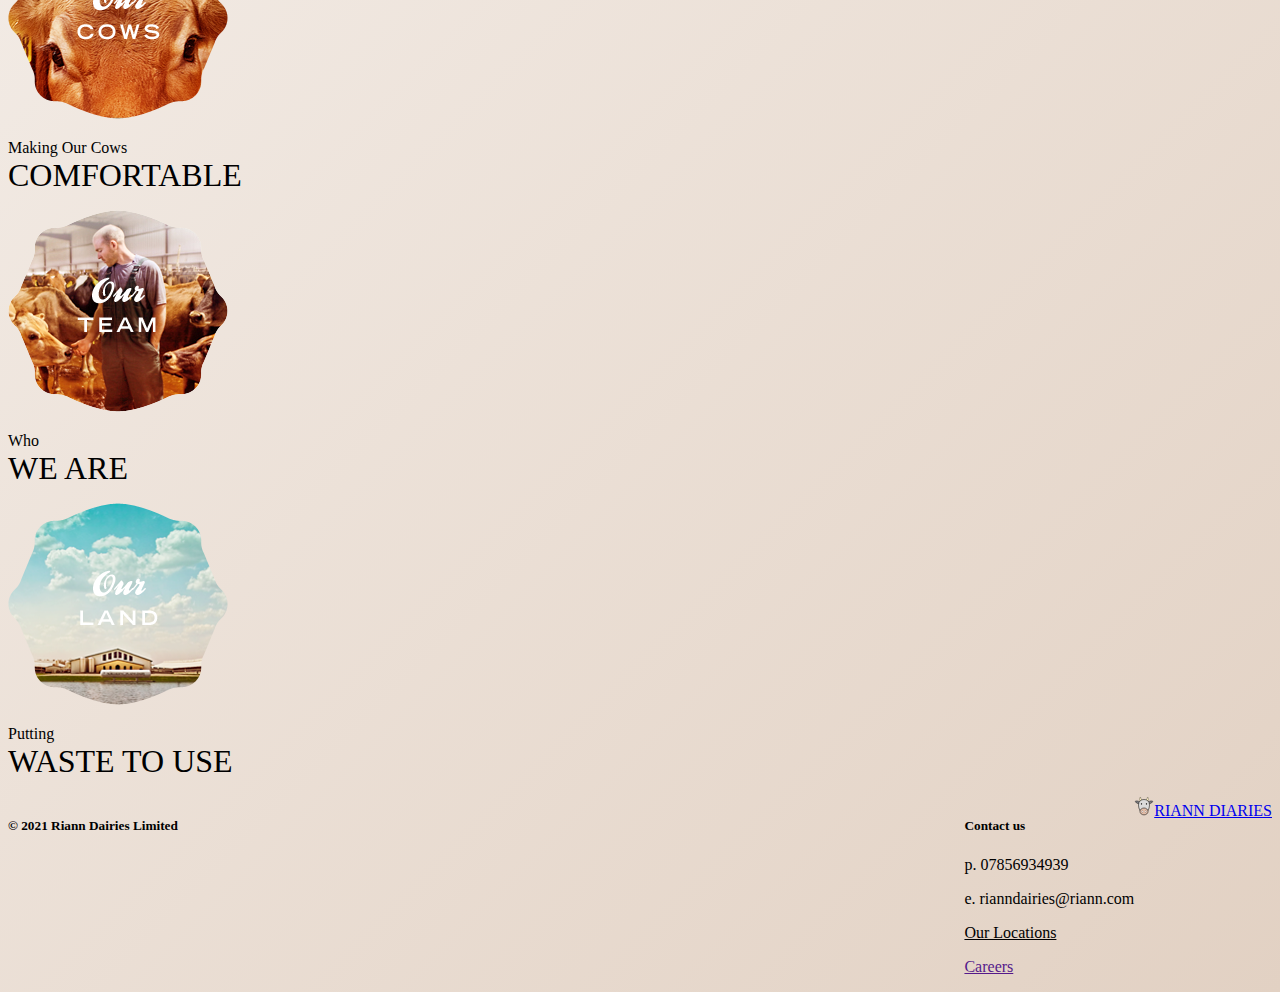
<file: ourland.html>
<!DOCTYPE html>
<html>
<html lang="en">
<head>
	<meta charset="utf-8">
	<meta http-equiv="X-UA-Compatible" content="IE=edge" >
	<meta name="viewport" content="width=device-width", intial-scale="1.0">
	<link href="https://cdn.jsdelivr.net/npm/bootstrap@5.0.2/dist/css/bootstrap.min.css" rel="stylesheet" integrity="sha384-EVSTQN3/azprG1Anm3QDgpJLIm9Nao0Yz1ztcQTwFspd3yD65VohhpuuCOmLASjC" crossorigin="anonymous">
	 <link rel="stylesheet" href="https://cdn.jsdelivr.net/npm/bootstrap-icons@1.3.0/font/bootstrap-icons.css">
    <link rel="stylesheet" type="text/css" href="style.css">
	<title>OURLAND-RIANN DAIRIES</title>
    <style type="text/css">
    #land img{
        border-width: 10px;
        box-shadow: black;
        border-bottom: thick;
    }
    #foot{
        background-color:   #4d4d4d;
    }
    #team11 img:hover{
     background-color: green;
    }
    </style>
</head>
<body>
	<!--navbar-->
     <!-- Welcome to navgavition tab-->
    <!--navbar-->
     <nav class="navbar navbar-expand-lg bg- navbar-dark py-3" id="nav11">
        <div class="container">
            <a href="index.html" class="navbar-brand px-2 text-dark"><img src="img/brand.png" alt="brand" srcset="" class="img-fluid ">RIANN DIARIES </a>
            <button class="navbar-toggler" type="button" data-bs-toggle="collapse" data-bs-target="#navbar">
                <span class="navbar-toggler-icon"></span>
            </button>
            <div class="collapse navbar-collapse" id="navbar">
                <ul class="navbar-nav ms-auto">
                    <li class="nav-item">
                        <a href="#home" class="nav-link"><i class="bi bi-house">Home</i></a>
                    </li>
                    <li class="nav-item">
                        <a href="ouranimals.html" class="nav-link" style="">OUR COWS</a>
                    </li>
                    <li class="nav-item">
                        <a href="ourteam.html" class="nav-link">OUR TEAM</a>
                    </li>
                    <li class="nav-item">
                        <a href="ourland.html" class="nav-link">OUR LAND</a>
                    </li>
                    <li class="nav-item">
                        <a href="ourneighbors.html" class="nav-link">OUR NEIGHBOURS</a>
                    </li>
                    <li class="nav-item">
                        <a href="ourstudents.html" class="nav-link">OUR STUDENTS</a>
                    </li>
   
   
   
                </ul>
            </div>
        </div>
    </nav>
    <body>
<!-- section image land-->
    <section class="container p-5 align-items-center">
        <div class="container p-5">
        <img src="img/ourlandmain.jpg" class="img-fluid " id="land" style="border-color: white;">
        <div class="text-center p-1000 justify-content-between " style="margin-left: 99px; padding-top: 30px;">
            <h5 class="text-success text-start  p-20">GUIDING PRINCIPLE: SUSTAINABILITY</h5>
            <p class="text-start " style="">Cows rely on the land for feed. Farmers rely on cows for fertilizing. Our dairies can help make this a win-win.</p>
        </div>
    </div>
    </section>
    <div class="container pt-0"><hr></div>
    <!--section beeding barn-->
     <section class="align-items-center justify-content-between">
            <div class="container">
                <div class="row">
                    <div class="col-sm-8" style="padding-top:28px;">
                        <h3 class="text-success py-20">BEDDING AND THE BARN</h3>
                        <p class="text-start">Milk and babies aren’t all that our cows produce. There’s also manure. It’s a waste to call it “waste,” because we can do amazing things with it. Each day, thousands of gallons of this nutrient-rich material is collected and stored at the dairy from the<a href="#" class="text-warning"> cows’ bedding and milking parlor</a>. In the fall, it becomes fertilizer, injected into the ground where it will feed crops planted in spring. The fertilizer is injected in quantities that supply exactly the nutrients the crops need to grow the coming year.<br><br>This helps our<a href="#" class="text-warning"> local farmers</a> grow their crops, reduces the need for synthetic fertilizers and prevents waste from building up in the soil and compromising groundwater</p>
                    </div>
                    <div class="col-sm-4 " style="padding-top:28px;">
                      
                        <div class="pb-0.9 pt-0.4 justify-space-between"><img src="img/checkbalance.png"></div>
                        <h6 class=" text-warning" style="border-spacing: 3rem; padding:20px;">HOW DOES RECYCLING HELP YOUR BUSINESS OR THE COWS?</h6>
                        <p class="text-start">It helps in lots of ways. First, it makes us better neighbors. It lets us run a large-scale operation that doesn’t harm the land and water around us. Second, it helps us sustain the local farming community, which also supplies our cows with feed. Finally, it gives us another product to sell or trade, which makes our business more successful</p>
                    </div>
                </div>
            </div>
        </section>
        <div class="container pt-0"><hr></div>
    <!--transportion-->
     <section class="align-items-center justify-content-between">
            <div class="container">
                <div class="row">
                    <div class="col-md-4">
                         
                        <h2 class="text-start text-success" style="border-spacing: 3rem; padding:20px;">REDUCING TRANSPORTATION</h2>
                        <p class="text-start">To reduce the dairy’s carbon footprint, we try to work locally as much as possible, in buying feed, in transporting our milk and in reusing fertilizer.
                        </p>
                    </div>
                    <div class="col-md-8">
                      
                        
                      <img src="img/transportation.jpg" class="img-fluid" style="height:400px">
                    </div>
                </div>
            </div>
        </section>
         <div class="container " style="float:left; width: 44%;"><hr/></div>
<div class="container" style="float:right; width: 44%;"><hr/></div>
<a href="#" class="text-dark" id="home">Back To Top</a>
<!--section cards-->
<section id="team11">
    <div class="container p-5 images1" id="team">
        <div class="row">
            <div class="col-sm-4">
                <div class="" style="width: 18rem;">
  <img src="img/ourcows.png" class="card-img-top" alt="Our Cows">
  <div class="">
     <p class="card-text text-warning text-center" style="font-size:1rem;">Making Our Cows<br><span style="font-size: 2rem;">COMFORTABLE</span></p>
    
  </div>
</div>
            </div>
              <div class="col-sm-4">
                <div class="" style="width: 18rem; opacity: 0.5rem;">
  <img src="img/OurTeam.png" class="card-img-top" alt="...">
  <div class="">
    <p class="card-text text-warning text-center" style="font-size:1rem;">Who <br><span style="font-size: 2rem;">WE ARE</span></p>
  </div>
</div>
            </div>
              <div class="col-sm-4">
                <div class="" style="width: 18rem;">
  <img src="img/ourland.png" class="card-img-top" alt="...">
  <div class="">
     <p class="card-text text-warning text-center" style="font-size:1rem;">Putting<br><span style="font-size: 2rem;">WASTE TO USE</span></p>
  </div>
</div>  </div>
        </div>

    </div>
</section>
<!--footer-->
<footer class=" text-lead p-5 " id="foot">
    <div class="row">
        <div class="col-sm-2 text-light " style="float: right;">
             <a href="#" class="footer-brand px-2 text-light"><img src="img/brand.png" alt="brand" srcset="" class="img-fluid">RIANN DIARIES </a>  
        </div>
        <div class="col-sm-4 text-light " style="float: right;">
            <h5>Contact us</h5><p>p. 07856934939</p>
            <p>e. rianndairies@riann.com</p>
            <p><u class="text-warning">Our Locations</u></p>
            <p><a href="" class="text-warning">Careers</a></p>
        </div>
        <div class="col-sm-6 text-light">
            <h5 style="float:left;">&copy 2021 Riann Dairies Limited</h5>
        </div>
    </div>
</footer>


        <script src="https://cdn.jsdelivr.net/npm/bootstrap@5.0.2/dist/js/bootstrap.bundle.min.js" integrity="sha384-MrcW6ZMFYlzcLA8Nl+NtUVF0sA7MsXsP1UyJoMp4YLEuNSfAP+JcXn/tWtIaxVXM" crossorigin="anonymous"></script>
    </body>
    </head
</file>
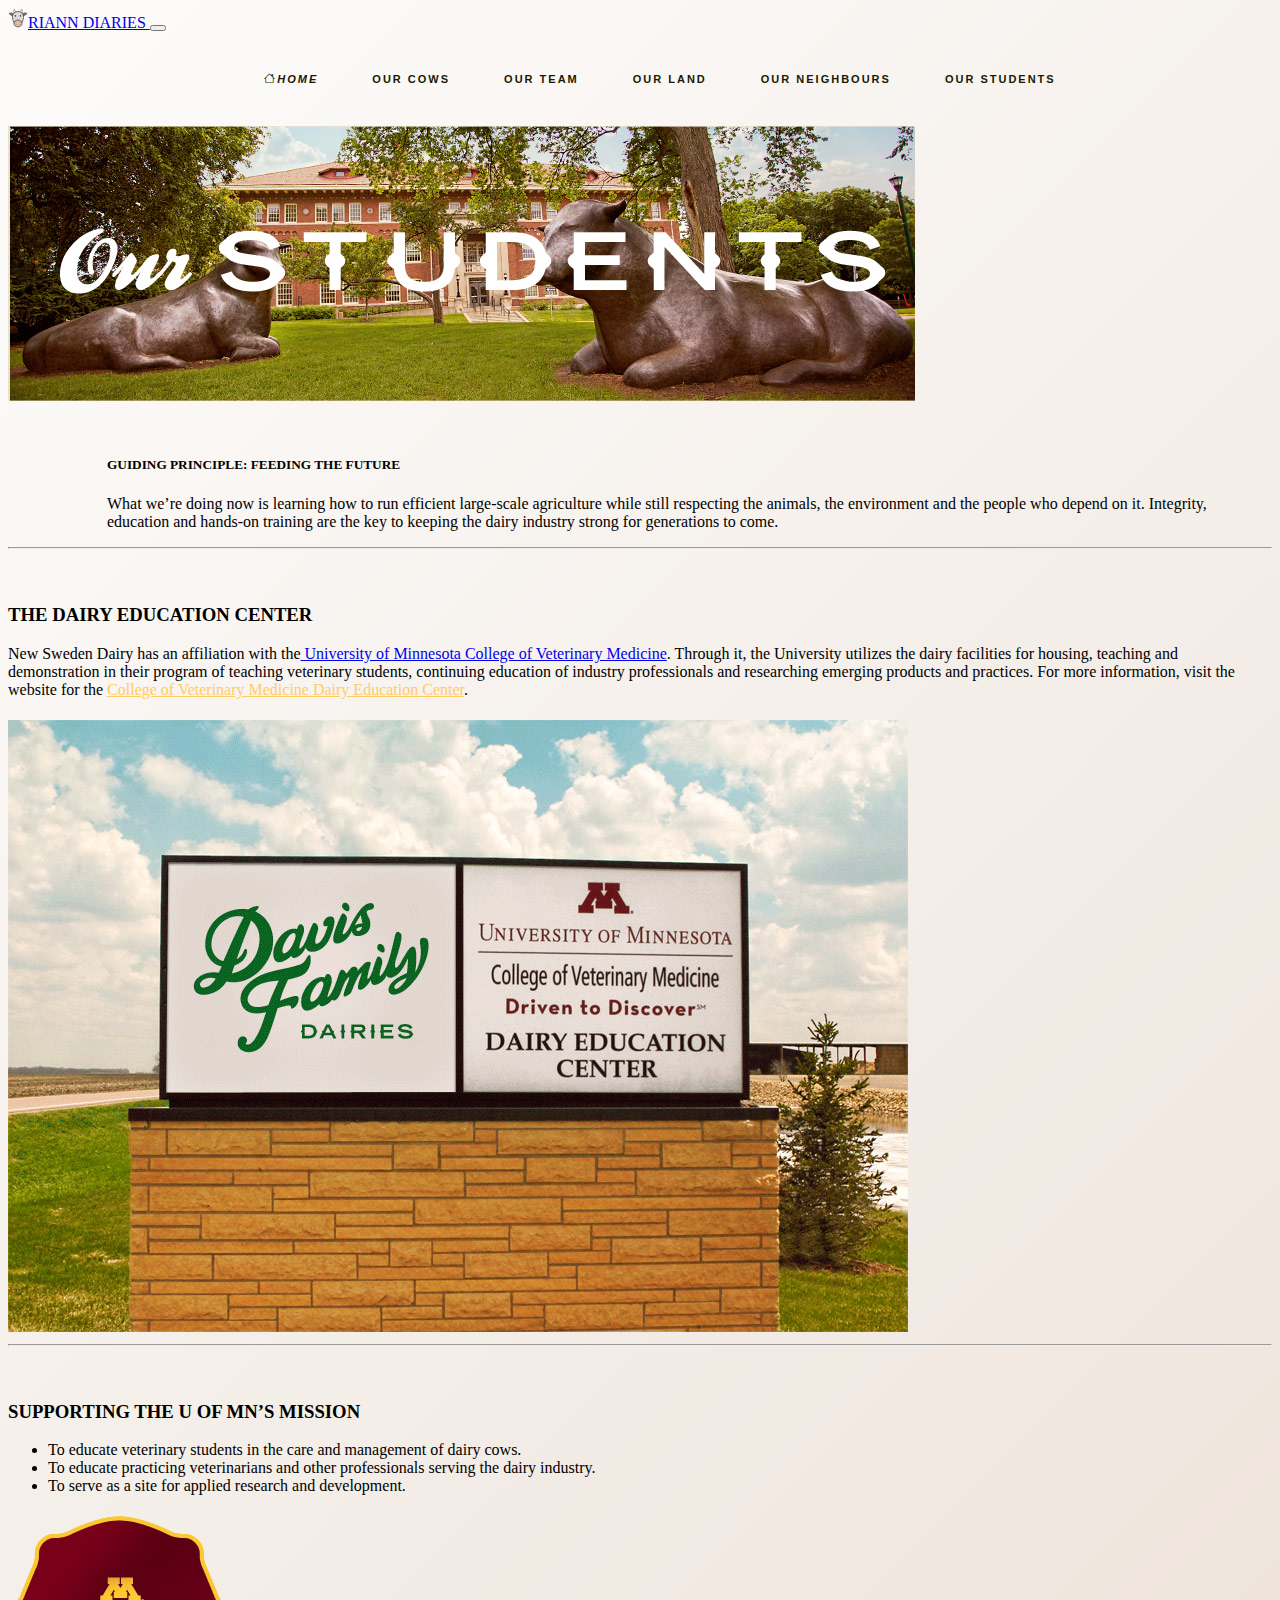
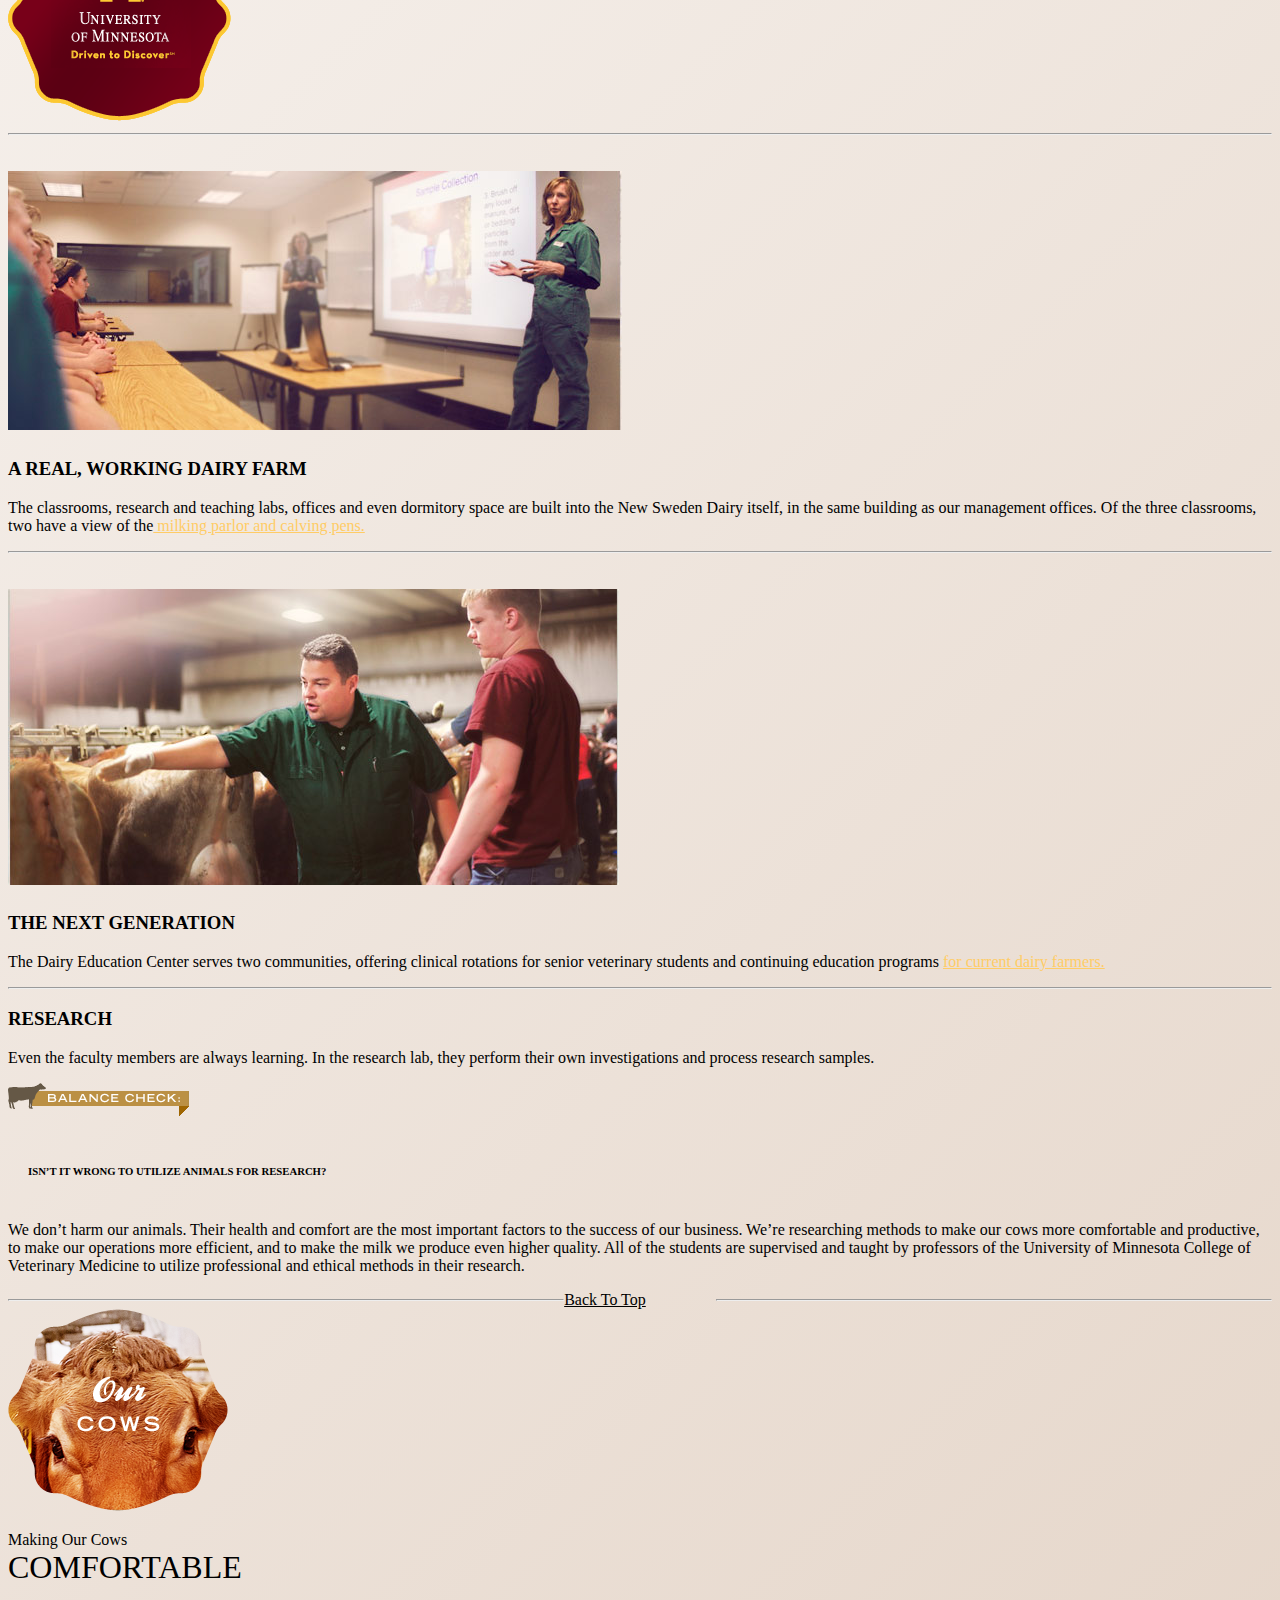
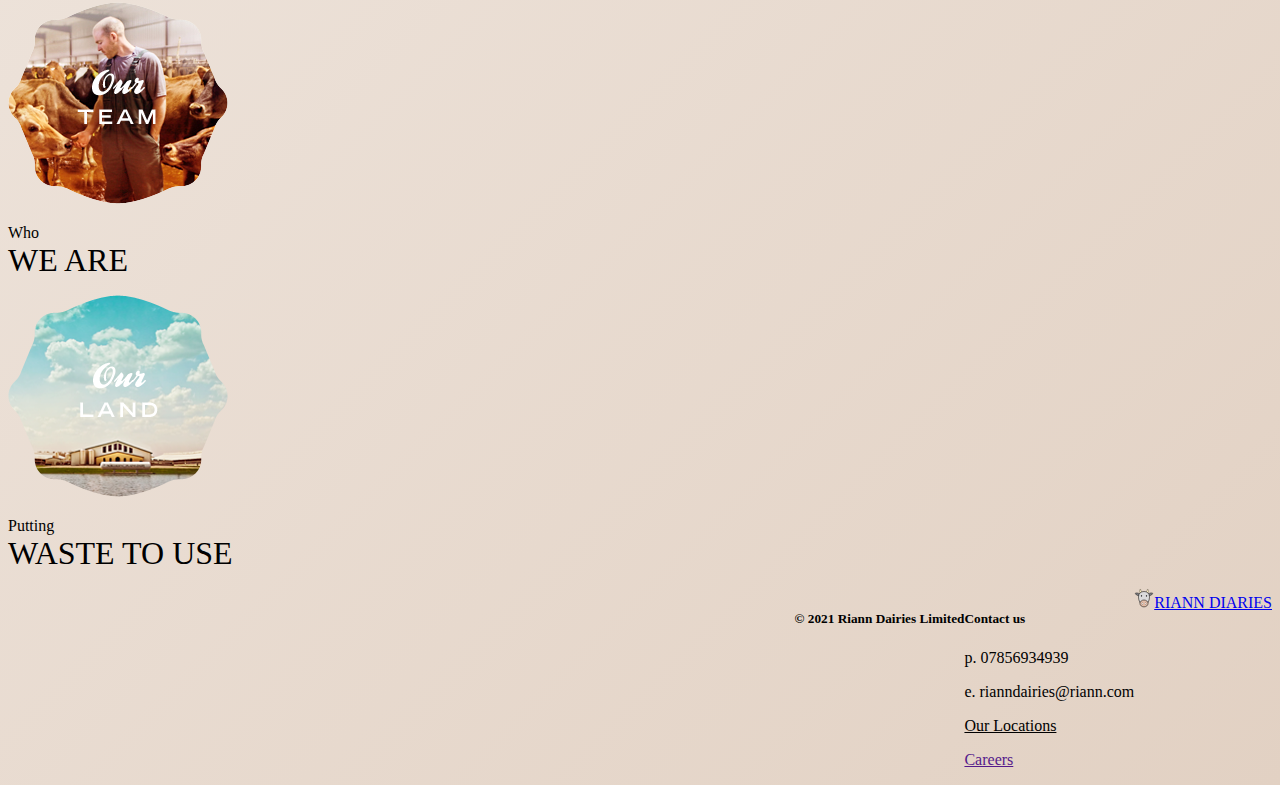
<file: ourstudents.html>
<!DOCTYPE html>
<html>
<html lang="en">
<head>
	<meta charset="utf-8">
	<meta http-equiv="X-UA-Compatible" content="IE=edge" >
	<meta name="viewport" content="width=device-width", intial-scale="1.0">
	<link href="https://cdn.jsdelivr.net/npm/bootstrap@5.0.2/dist/css/bootstrap.min.css" rel="stylesheet" integrity="sha384-EVSTQN3/azprG1Anm3QDgpJLIm9Nao0Yz1ztcQTwFspd3yD65VohhpuuCOmLASjC" crossorigin="anonymous">
	 <link rel="stylesheet" href="https://cdn.jsdelivr.net/npm/bootstrap-icons@1.3.0/font/bootstrap-icons.css">
    <link rel="stylesheet" type="text/css" href="style.css">
	<title>OURSTUDENTS-RIANN DAIRIES</title>
    <style type="text/css">
    #land {
        border-width: 10px;
        box-shadow: black;
        border-bottom: thick;
    }
    #foot{
        background-color:   #4d4d4d;
    }
    </style>
</head>
<body>
	<!--navbar-->
     <!-- Welcome to navgavition tab-->
    <!--navbar-->
     <nav class="navbar navbar-expand-lg bg- navbar-dark py-3" id="nav11">
        <div class="container">
            <a href="index.html" class="navbar-brand px-2 text-dark"><img src="img/brand.png" alt="brand" srcset="" class="img-fluid ">RIANN DIARIES </a>
            <button class="navbar-toggler" type="button" data-bs-toggle="collapse" data-bs-target="#navbar">
                <span class="navbar-toggler-icon"></span>
            </button>
            <div class="collapse navbar-collapse" id="navbar">
                <ul class="navbar-nav ms-auto">
                    <li class="nav-item">
                        <a href="#home" class="nav-link"><i class="bi bi-house">Home</i></a>
                    </li>
                    <li class="nav-item">
                        <a href="ouranimals.html" class="nav-link" style="">OUR COWS</a>
                    </li>
                    <li class="nav-item">
                        <a href="ouranimals.html" class="nav-link">OUR TEAM</a>
                    </li>
                    <li class="nav-item">
                        <a href="ourland.html" class="nav-link">OUR LAND</a>
                    </li>
                    <li class="nav-item">
                        <a href="ourneighbors.html" class="nav-link">OUR NEIGHBOURS</a>
                    </li>
                    <li class="nav-item">
                        <a href="ourstudents.html" class="nav-link">OUR STUDENTS</a>
                    </li>
   
   
   
                </ul>
            </div>
        </div>
    </nav>
    <body>
<section class="container p-5 align-items-center">
        <div class="container p-5">
        <img src="img/students.jpg" class="img-fluid " id="land">
        <div class="text-center p-1000 justify-content-between " style="margin-left: 99px; padding-top: 30px;">
            <h5 class="text-success text-start  p-20">GUIDING PRINCIPLE:  FEEDING THE FUTURE</h5>
            <p class="text-start " style="">What we’re doing now is learning how to run efficient large-scale agriculture while still respecting the animals, the environment and the people who depend on it. Integrity, education and hands-on training are the key to keeping the dairy industry strong for generations to come.</p>
        </div>
    </div>
    </section>
    <div class="container pt-0"><hr></div>
    <!--Dairy Education center-->
     <section class="align-items-center justify-content-between">
            <div class="container">
                <div class="row">
                    <div class="col-sm-8" style="padding-top:28px;">
                        <h3 class="text-success py-20">THE DAIRY EDUCATION CENTER</h3>
                        <p class="text-start">New Sweden Dairy has an affiliation with the<a href="#" class="text-warning"> University of Minnesota College of Veterinary Medicine</a>. Through it, the University utilizes the dairy facilities for housing, teaching and demonstration in their program of teaching veterinary students, continuing education of industry professionals and researching emerging products and practices.  For more information, visit the website for the <a href="#" style="color:#ffcc66;">College of Veterinary Medicine Dairy Education Center</a>.</p>
                    </div>
                    <div class="col-sm-4 " style="padding-top:5px;">
                      
                    <img src="img/library.jpg" class="img-fluid">
                    </div>
                </div>
            </div>
        </section>
        <div class="container pt-0"><hr></div><!--university-->
     <section class="align-items-center justify-content-between">
            <div class="container">
                <div class="row">
                    <div class="col-sm-8" style="padding-top:28px;">
                        <h3 class="text-success text-start">SUPPORTING THE U OF MN’S MISSION</h3>
                        <p class="text-start"><ul>
                            <li>To educate veterinary students in the care and management of dairy cows.</li>
                            <li>To educate practicing veterinarians and other professionals serving the dairy industry.</li>
                            <li>To serve as a site for applied research and development.</li>
                        </ul></p>
                    </div>
                    <div class="col-sm-4 " style="padding-top:5px;">
                      
                    <img src="img/university.png" class="img-fluid"></div>
                </div>
            </div>
        </section>
        <div class="container pt-0"><hr></div>
    <!--dairy farm-->
     <section class="align-items-center justify-content-between">
            <div class="container">
                <div class="row">
                    <div class="col-sm-8" style="padding-top:28px;">
                        <img src="img/farm.jpg">
                    </div>
                    <div class="col-sm-4 " style="padding-top:5px;">
                       <h3 class="text-success text-start">A REAL, WORKING DAIRY FARM</h3>
                        <p class="text-start">The classrooms, research and teaching labs, offices and even dormitory space are built into the New Sweden Dairy itself, in the same building as our management offices. Of the three classrooms, two have a view of the<a href="#" style="color:#ffcc66;"> milking parlor and calving pens.</a></p>

                  
                    </div>
                </div></div>
        </section>
        <div class="container pt-0"><hr></div>
    <!--next generation-->
     <section class="align-items-center justify-content-between">
            <div class="container">
                <div class="row">
                    <div class="col-sm-8" style="padding-top:28px;">
                        <img src="img/gen.jpg">
                    </div>
                    <div class="col-sm-4 " style="padding-top:5px;">
                       <h3 class="text-success text-start">THE NEXT GENERATION</h3>
                        <p class="text-start">The Dairy Education Center serves two communities, offering clinical rotations for senior veterinary students and continuing education programs <a href="#" style="color:#ffcc66;"> for current dairy farmers.</a></p>

                  
                    </div>
                </div>
            </div>
        </section>
         <div class="container pt-0"><hr></div>
    <!--Research-->
     <section class="align-items-center justify-content-between">
            <div class="container">
                <div class="row">
                    <div class="col-sm-4">
                        <h3 class="text-success ">RESEARCH</h3>
                        <p class="text-start">Even the faculty members are always learning. In the research lab, they perform their own investigations and process research samples.</p>
                    </div>
                    <div class="col-sm-8">
                      
                        <div class="pb-0.9 pt-0.4 justify-space-between"><img src="img/checkbalance.png"></div>
                        <h6 class=" text-warning" style="border-spacing: 3rem; padding:20px;">ISN’T IT WRONG TO UTILIZE ANIMALS FOR RESEARCH?</h6>
                        <p class="text-start">We don’t harm our animals. Their health and comfort are the most important factors to the success of our business. We’re researching methods to make our cows more comfortable and productive, to make our operations more efficient, and to make the milk we produce even higher quality. All of the students are supervised and taught by professors of the University of Minnesota College of Veterinary Medicine to utilize professional and ethical methods in their research.</p>
                    </div>
                </div>
            </div>
        </section>
<div class="container " style="float:left; width: 44%;"><hr/></div>
<div class="container" style="float:right; width: 44%;"><hr/></div>
<a href="#" style="color:black;" id="home">Back To Top</a>
<!--section cards-->
<sectionn id="team11">
    <div class="container p-5 images1" id="team">
        <div class="row">
            <div class="col-sm-4">
                <div class="" style="width: 18rem;">
  <img src="img/ourcows.png" class="card-img-top" alt="Our Cows">
  <div class="">
     <p class="card-text text-warning text-center" style="font-size:1rem;">Making Our Cows<br><span style="font-size: 2rem;">COMFORTABLE</span></p>
    
  </div>
</div>
            </div>
              <div class="col-sm-4">
                <div class="" style="width: 18rem; opacity: 0.5rem;">
  <img src="img/OurTeam.png" class="card-img-top" alt="...">
  <div class="">
    <p class="card-text text-warning text-center" style="font-size:1rem;">Who <br><span style="font-size: 2rem;">WE ARE</span></p>
  </div>
</div>
            </div>
              <div class="col-sm-4">
                <div class="" style="width: 18rem;">
  <img src="img/ourland.png" class="card-img-top" alt="...">
  <div class="">
     <p class="card-text text-warning text-center" style="font-size:1rem;">Putting<br><span style="font-size: 2rem;">WASTE TO USE</span></p>
  </div>
</div>  </div>
        </div>

    </div>
</section>
<!--footer-->
<footer class=" text-lead p-5 " id="foot">
    <div class="row">
        <div class="col-sm-2 text-light " style="float: right;">
             <a href="#" class="footer-brand px-2 text-light"><img src="img/brand.png" alt="brand" srcset="" class="img-fluid">RIANN DIARIES </a>  
        </div>
        <div class="col-sm-4 text-light " style="float: right;">
            <h5>Contact us</h5><p>p. 07856934939</p>
            <p>e. rianndairies@riann.com</p>
            <p><u class="text-warning">Our Locations</u></p>
            <p><a href="" class="text-warning">Careers</a></p>
        </div>
        <div class="col-sm-6 text-light">
            <h5 style="float:right;">&copy 2021 Riann Dairies Limited</h5>
        </div>
    </div>
</footer>


        <script src="https://cdn.jsdelivr.net/npm/bootstrap@5.0.2/dist/js/bootstrap.bundle.min.js" integrity="sha384-MrcW6ZMFYlzcLA8Nl+NtUVF0sA7MsXsP1UyJoMp4YLEuNSfAP+JcXn/tWtIaxVXM" crossorigin="anonymous"></script>
    </body>
    </head
</file>
<file: style.css>
body{
	background-image: linear-gradient(135deg, #fdfcfb 0%, #e2d1c3 100%);
  background-size: cover;
  background-repeat: no-repeat;
}

#nav11 {
  width: 100%;
  opacity: 100px;

}
#nav11 ul{
  text-align: center;
}
#nav11 li{
  list-style: none;
  display: inline-block;

}
#nav11 ul li a{
  display: block;
  text-decoration: none;
  text-transform: uppercase;
  color: #1a1a00;
  font-size: 11px;
  font-family: 'Raleway', sans-serif;
  letter-spacing: 2px;
  font-weight: 600;
  padding: 25px;
  transition: all ease 0.5s;
}
#nav11 ul li a:hover{
  background-color: #ffcc66;
}
}

.good{
	text-align: center;
}
#boxes{
	border-spacing: 2rem;
	border-radius: 10px;
}
#team11 p:hover{
  color: green;
}
#foot{
  background-color:   #4d4d4d;
}
</file>
<file: animals.css>
.images1:hover .img{
	color: green;
}
#nav11 {
  width: 100%;
  opacity: 100px;

}
#nav11 ul{
  text-align: center;
}
#nav11 li{
  list-style: none;
  display: inline-block;

}
#nav11 ul li a{
  display: block;
  text-decoration: none;
  text-transform: uppercase;
  color: #1a1a00;
  font-size: 11px;
  font-family: 'Raleway', sans-serif;
  letter-spacing: 2px;
  font-weight: 600;
  padding: 25px;
  transition: all ease 0.5s;
}
#nav11 ul li a:hover{
  background-color: #ffcc66;
}
#team11 img:hover{
  color: green;
}
</file>
